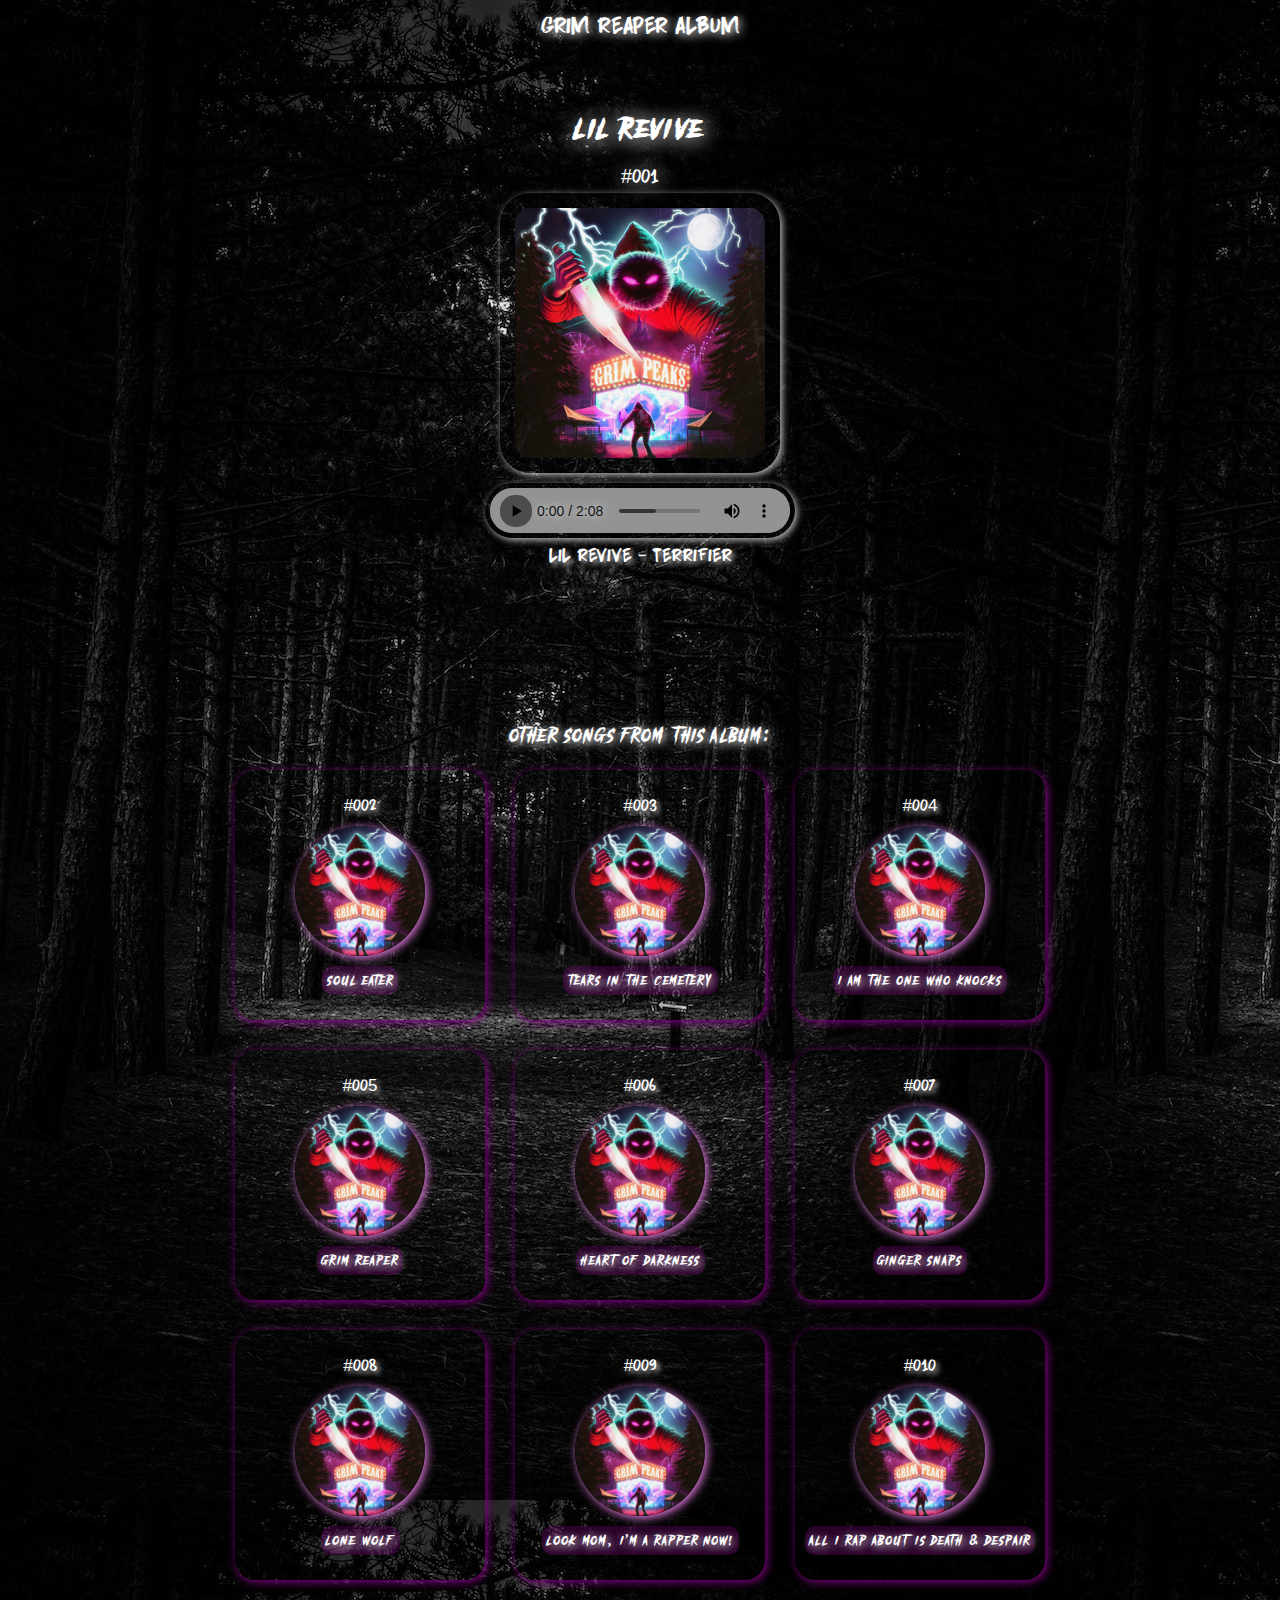
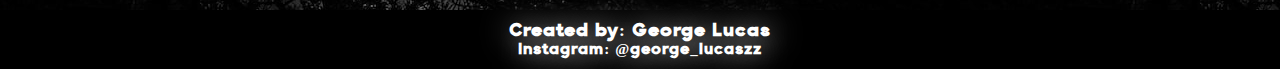
<file: index.html>
<!DOCTYPE html>
<html lang="en">

<head>
    <meta charset="UTF-8">
    <meta http-equiv="X-UA-Compatible" content="IE=edge">
    <meta name="viewport" content="width=device-width, initial-scale=1.0">
    <link rel="stylesheet" href="./src/css/estilos.css">
    <link rel="stylesheet" href="./src/css/reset.css">
    <link rel="stylesheet" href="./src/css/audio-box-style.css">
    <title>Lil Revive Album</title>
</head>

<header>
    <span class="Tema">Grim Reaper Album</span>
</header>

<body>

    <main>
        <ul class="play-music">

            <h1 class="titulo">LIL REVIVE</h1>

            <div class="song-number">
                <span>#001</span>
            </div>

            <li class="cartao-music">
                <img src="./src/imagens/aaaaaaaaaa.jpg" alt="revive" class="jpg">

                <div class="music">
                    <div class="box-music">
                        <audio controls>
                            <source src="./audios/sons/1.Terrifier.mp3" type="audio/mpeg">
                            Seu navegador não suporta audio
                        </audio>
                    </div>

                    <div class="informacoes-painel">
                        <span class="first-music">Lil Revive - Terrifier</span>

                    </div>
                </div>

            </li>
        </ul>

        <li>
            <div class="more-songs-here">
                <span>
                    Other songs from this album:
                </span>

            </div>

        </li>



        <ul class="painel-music">

            <li class="cartao-painel" id="soul-eater">


                <div class="informacoes-painel">
                    <span>#002</span>
                </div>
                <a href="aba2.html" target="_self">
                    <img src="./src/imagens/aaaaaaaaaa.jpg" alt="lil-revive-photo" class="imagem-painel">
                </a>
                <div class="name-music">
                    <span>Soul Eater</span>
                </div>


            </li>

            <li class="cartao-painel">
                <div class="informacoes-painel">
                    <span>#003</span>
                </div>
                <a href="./aba3.html" target="_self">
                    <img src="./src/imagens/aaaaaaaaaa.jpg" alt="lil-revive-photo" class="imagem-painel">
                </a>
                <div class="name-music">
                    <span>Tears in the Cemetery</span>
                </div>

            </li>

            <li class="cartao-painel">

                <div class="informacoes-painel">
                    <span>#004</span>
                </div>
                <a href="./aba4.html" target="_self">
                    <img src="./src/imagens/aaaaaaaaaa.jpg" alt="lil-revive-photo" class="imagem-painel">
                </a>
                <div class="name-music">
                    <span>I Am The One Who Knocks</span>
                </div>


            </li>

            <li class="cartao-painel">
                <div class="informacoes-painel">
                    <span>#005</span>
                </div>
                <a href="./aba5.html" target="_self">
                    <img src="./src/imagens/aaaaaaaaaa.jpg" alt="lil-revive-photo" class="imagem-painel">
                </a>
                <div class="name-music">
                    <span>Grim Reaper</span>
                </div>

            </li>

            <li class="cartao-painel">
                <div class="informacoes-painel">
                    <span>#006</span>
                </div>
                <a href="./aba6.html" target="_self">
                    <img src="./src/imagens/aaaaaaaaaa.jpg" alt="lil-revive-photo" class="imagem-painel">
                </a>
                <div class="name-music">
                    <span class="heart">Heart of Darkness</span>
                </div>

            </li>

            <li class="cartao-painel">
                <div class="informacoes-painel">
                    <span>#007</span>
                </div>
                <a href="./aba7.html" target="_self">
                    <img src="./src/imagens/aaaaaaaaaa.jpg" alt="lil-revive-photo" class="imagem-painel">
                </a>
                <div class="name-music">
                    <span>Ginger Snaps</span>
                </div>

            </li>

            <li class="cartao-painel">
                <div class="informacoes-painel">
                    <span>#008</span>
                </div>
                <a href="./aba8.html" target="_self">
                    <img src="./src/imagens/aaaaaaaaaa.jpg" alt="lil-revive-photo" class="imagem-painel">
                </a>
                <div class="name-music">
                    <span>Lone Wolf</span>
                </div>

            </li>

            <li class="cartao-painel">
                <div class="informacoes-painel">
                    <span>#009</span>
                </div>
                <a href="./aba9.html" target="_self">
                    <img src="./src/imagens/aaaaaaaaaa.jpg" alt="lil-revive-photo" class="imagem-painel">
                </a>
                <div class="name-music">
                    <span>Look Mom, I'm a Rapper Now!</span>
                </div>

            </li>

            <li class="cartao-painel">
                <div class="informacoes-painel">
                    <span>#010</span>
                </div>
                <a href="./aba10.html" target="_self">
                    <img src="./src/imagens/aaaaaaaaaa.jpg" alt="lil-revive-photo" class="imagem-painel">
                </a>
                <div class="name-music">
                    <span>All I Rap About is Death & Despair</span>
                </div>

            </li>


        </ul>

    </main>

    <footer>
        <h3 class="nome">
            Created by: George Lucas
        </h3>
        <h4 class="insta">
            <a href="https://www.instagram.com/george_lucaszz" target="_blank">
                Instagram: @george_lucaszz
            </a>
        </h4>
    </footer>

</body>



</html>
</file>
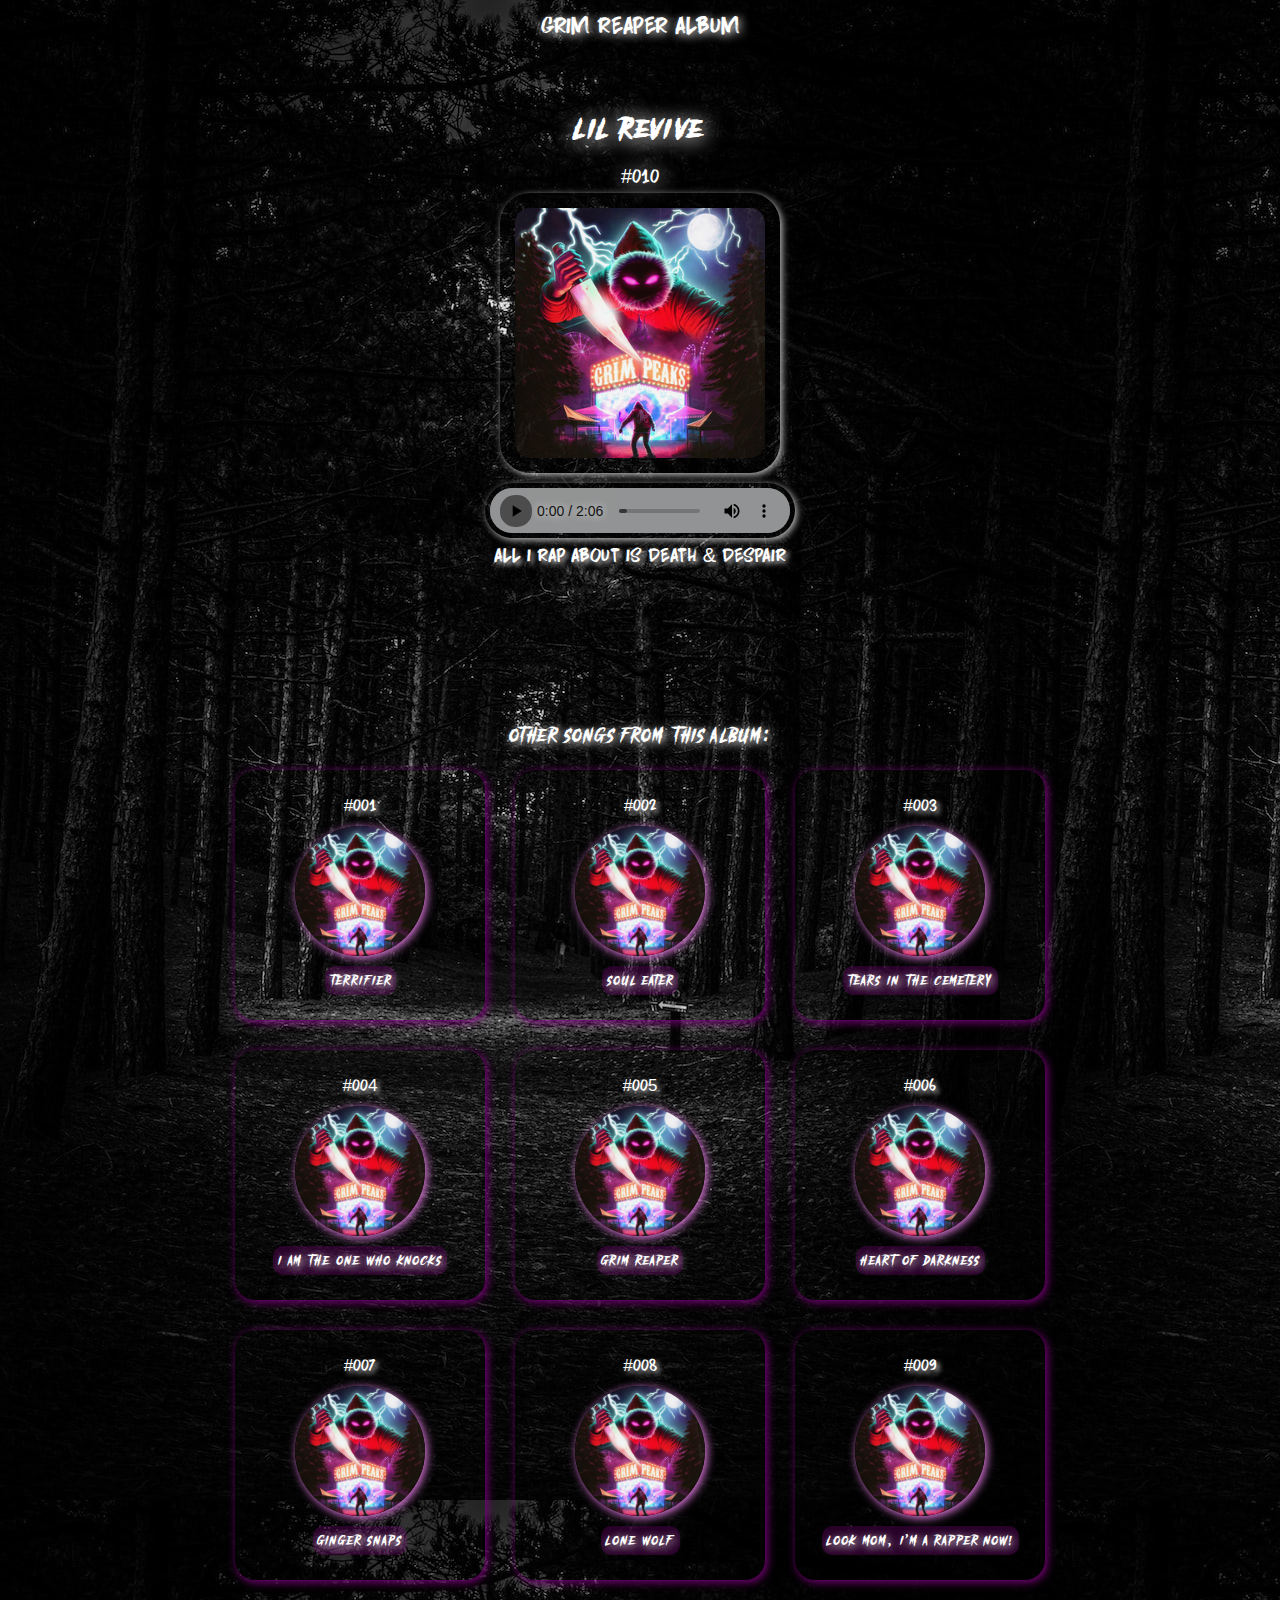
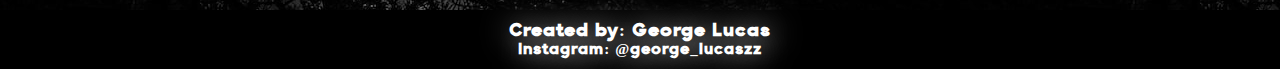
<file: aba10.html>
<!DOCTYPE html>
<html lang="en">

<head>
    <meta charset="UTF-8">
    <meta http-equiv="X-UA-Compatible" content="IE=edge">
    <meta name="viewport" content="width=device-width, initial-scale=1.0">
    <link rel="stylesheet" href="./src/css/estilos.css">
    <link rel="stylesheet" href="./src/css/reset.css">
    <link rel="stylesheet" href="./src/css/audio-box-style.css">
    <title>Lil Revive Album</title>
</head>

<header>
    <span class="Tema">Grim Reaper Album</span>
</header>

<body>

    <main>
        <ul class="play-music">

            <h1 class="titulo">LIL REVIVE</h1>

            <div class="song-number">
                <span>#010</span>
            </div>

            <li class="cartao-music">
                <img src="./src/imagens/aaaaaaaaaa.jpg" alt="revive" class="jpg">

                <div class="music">
                    <div class="box-music">
                        <audio controls>
                            <source src="./audios/sons/10.All I Rap About is Death  Despair.mp3" type="audio/mpeg">
                            Seu navegador não suporta audio
                        </audio>
                    </div>

                    <div class="informacoes-painel">
                        <span class="first-music">All I Rap About is Death & Despair</span>

                    </div>
                </div>

            </li>
        </ul>

        <li>
            <div class="more-songs-here">
                <span>
                    Other songs from this album:
                </span>

            </div>

        </li>



        <ul class="painel-music">

            <li class="cartao-painel" id="soul-eater">


                <div class="informacoes-painel">
                    <span>#001</span>
                </div>
                <a href="index.html" target="_self">
                    <img src="./src/imagens/aaaaaaaaaa.jpg" alt="lil-revive-photo" class="imagem-painel">
                </a>
                <div class="name-music">
                    <span>Terrifier</span>
                </div>


            </li>

            <li class="cartao-painel">
                <div class="informacoes-painel">
                    <span>#002</span>
                </div>
                <a href="./aba2.html" target="_self">
                    <img src="./src/imagens/aaaaaaaaaa.jpg" alt="lil-revive-photo" class="imagem-painel">
                </a>
                <div class="name-music">
                    <span>Soul Eater</span>
                </div>

            </li>

            <li class="cartao-painel">

                <div class="informacoes-painel">
                    <span>#003</span>
                </div>
                <a href="./aba3.html" target="_self">
                    <img src="./src/imagens/aaaaaaaaaa.jpg" alt="lil-revive-photo" class="imagem-painel">
                </a>
                <div class="name-music">
                    <span>Tears in the Cemetery</span>
                </div>


            </li>

            <li class="cartao-painel">
                <div class="informacoes-painel">
                    <span>#004</span>
                </div>
                <a href="./aba4.html" target="_self">
                    <img src="./src/imagens/aaaaaaaaaa.jpg" alt="lil-revive-photo" class="imagem-painel">
                </a>
                <div class="name-music">
                    <span>I Am The One Who Knocks</span>
                </div>

            </li>

            <li class="cartao-painel">
                <div class="informacoes-painel">
                    <span>#005</span>
                </div>
                <a href="./aba5.html" target="_self">
                    <img src="./src/imagens/aaaaaaaaaa.jpg" alt="lil-revive-photo" class="imagem-painel">
                </a>
                <div class="name-music">
                    <span>Grim Reaper</span>
                </div>

            </li>

            <li class="cartao-painel">
                <div class="informacoes-painel">
                    <span>#006</span>
                </div>
                <a href="./aba6.html" target="_self">
                    <img src="./src/imagens/aaaaaaaaaa.jpg" alt="lil-revive-photo" class="imagem-painel">
                </a>
                <div class="name-music">
                    <span class="heart">Heart of Darkness</span>
                </div>

            </li>

            <li class="cartao-painel">
                <div class="informacoes-painel">
                    <span>#007</span>
                </div>
                <a href="./aba7.html" target="_self">
                    <img src="./src/imagens/aaaaaaaaaa.jpg" alt="lil-revive-photo" class="imagem-painel">
                </a>
                <div class="name-music">
                    <span>Ginger Snaps</span>
                </div>

            </li>

            <li class="cartao-painel">
                <div class="informacoes-painel">
                    <span>#008</span>
                </div>
                <a href="./aba8.html" target="_self">
                    <img src="./src/imagens/aaaaaaaaaa.jpg" alt="lil-revive-photo" class="imagem-painel">
                </a>
                <div class="name-music">
                    <span class="mom">Lone Wolf</span>
                </div>

            </li>

            <li class="cartao-painel">
                <div class="informacoes-painel">
                    <span>#009</span>
                </div>
                <a href="./aba9.html" target="_self">
                    <img src="./src/imagens/aaaaaaaaaa.jpg" alt="lil-revive-photo" class="imagem-painel">
                </a>
                <div class="name-music">
                    <span>Look Mom, I'm a Rapper Now!</span>
                </div>

            </li>


        </ul>

    </main>

    <footer>
        <h3 class="nome">
            Created by: George Lucas
        </h3>
        <h4 class="insta">
            <a href="https://www.instagram.com/george_lucaszz" target="_blank">
                Instagram: @george_lucaszz
            </a>
        </h4>
    </footer>

</body>



</html>
</file>
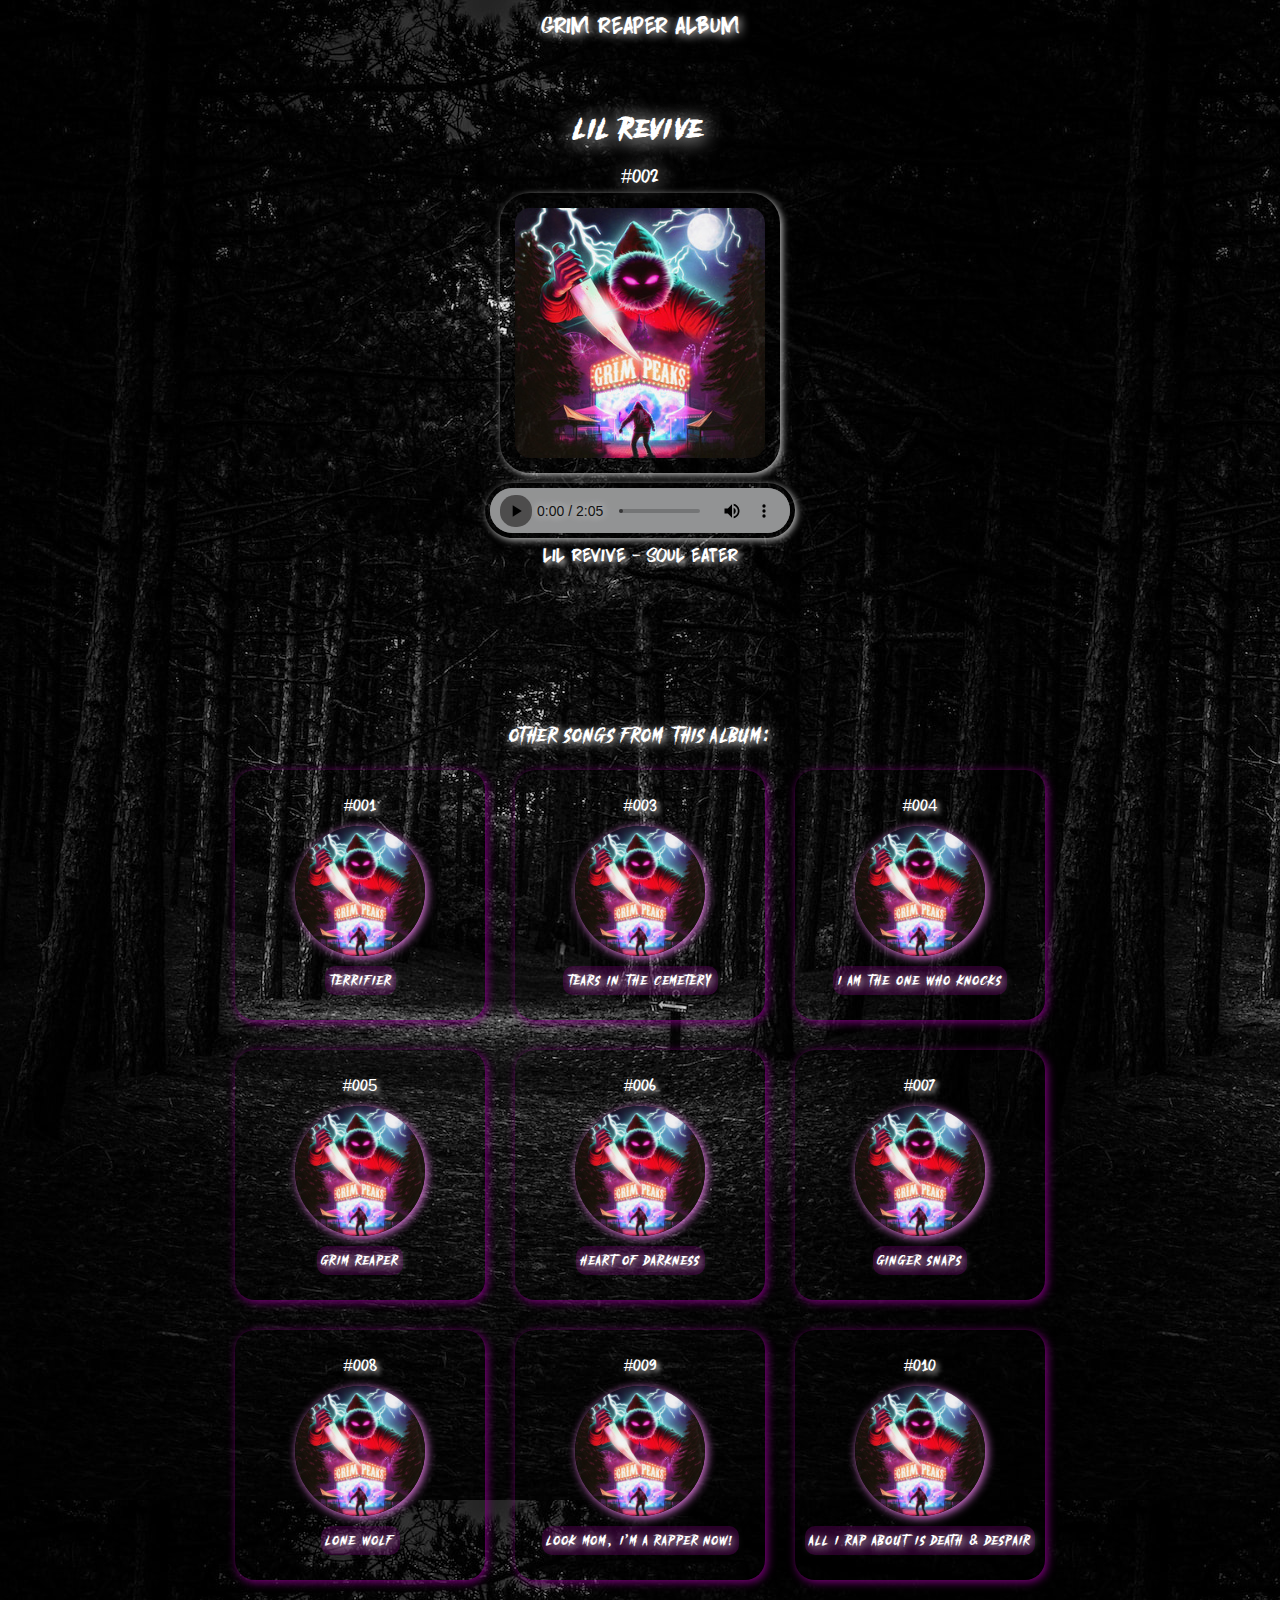
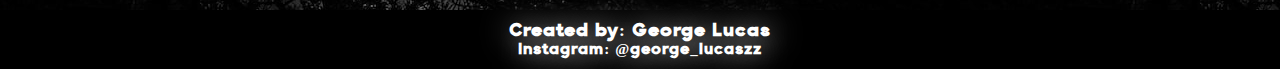
<file: aba2.html>
<!DOCTYPE html>
<html lang="en">

<head>
    <meta charset="UTF-8">
    <meta http-equiv="X-UA-Compatible" content="IE=edge">
    <meta name="viewport" content="width=device-width, initial-scale=1.0">
    <link rel="stylesheet" href="./src/css/estilos.css">
    <link rel="stylesheet" href="./src/css/reset.css">
    <link rel="stylesheet" href="./src/css/audio-box-style.css">
    <title>Lil Revive Album</title>
</head>

<header>
    <span>Grim Reaper Album</span>
</header>

<body>

    <main>
        <ul class="play-music">

            <h1 class="titulo">LIL REVIVE</h1>

            <div class="song-number">
                <span>#002</span>
            </div>


            <li class="cartao-music">
                <img src="./src/imagens/aaaaaaaaaa.jpg" alt="revive" class="jpg">

                <div class="music">
                    <div class="box-music">
                        <audio controls>
                            <source src="./audios/sons/2.Soul Eater.mp3" type="audio/mpeg">
                            Seu navegador não suporta audio
                        </audio>
                    </div>

                    <div class="informacoes-painel">
                        <span class="first-music">Lil Revive - Soul Eater</span>

                    </div>
                </div>

            </li>
        </ul>

        <li>
            <div class="more-songs-here">
                <span>
                    Other songs from this album:
                </span>

            </div>

        </li>



        <ul class="painel-music">

            <li class="cartao-painel">
                <div class="informacoes-painel">
                    <span>#001</span>
                </div>
                <a href="./index.html" target="_self">
                    <img src="./src/imagens/aaaaaaaaaa.jpg" alt="lil-revive-photo" class="imagem-painel">
                </a>

                <div class="name-music">
                    <span>Terrifier</span>
                </div>

            </li>

            <li class="cartao-painel">
                <div class="informacoes-painel">
                    <span>#003</span>
                </div>
                <a href="./aba3.html" target="_self">
                    <img src="./src/imagens/aaaaaaaaaa.jpg" alt="lil-revive-photo" class="imagem-painel">
                </a>

                <div class="name-music">
                    <span>Tears in the Cemetery</span>
                </div>

            </li>

            <li class="cartao-painel">

                <div class="informacoes-painel">
                    <span>#004</span>
                </div>
                <a href="./aba4.html" target="_self">
                    <img src="./src/imagens/aaaaaaaaaa.jpg" alt="lil-revive-photo" class="imagem-painel">
                </a>
                <div class="name-music">
                    <span>I Am The One Who Knocks</span>
                </div>


            </li>

            <li class="cartao-painel">
                <div class="informacoes-painel">
                    <span>#005</span>
                </div>
                <a href="./aba5.html" target="_self">
                    <img src="./src/imagens/aaaaaaaaaa.jpg" alt="lil-revive-photo" class="imagem-painel">
                </a>
                <div class="name-music">
                    <span>Grim Reaper</span>
                </div>

            </li>

            <li class="cartao-painel">
                <div class="informacoes-painel">
                    <span>#006</span>
                </div>
                <a href="./aba6.html" target="_self">
                    <img src="./src/imagens/aaaaaaaaaa.jpg" alt="lil-revive-photo" class="imagem-painel">
                </a>
                <div class="name-music">
                    <span class="heart">Heart of Darkness</span>
                </div>

            </li>

            <li class="cartao-painel">
                <div class="informacoes-painel">
                    <span>#007</span>
                </div>
                <a href="./aba7.html" target="_self">
                    <img src="./src/imagens/aaaaaaaaaa.jpg" alt="lil-revive-photo" class="imagem-painel">
                </a>
                <div class="name-music">
                    <span>Ginger Snaps</span>
                </div>

            </li>

            <li class="cartao-painel">
                <div class="informacoes-painel">
                    <span>#008</span>
                </div>
                <a href="./aba8.html" target="_self">
                    <img src="./src/imagens/aaaaaaaaaa.jpg" alt="lil-revive-photo" class="imagem-painel">
                </a>
                <div class="name-music">
                    <span>Lone Wolf</span>
                </div>

            </li>

            <li class="cartao-painel">
                <div class="informacoes-painel">
                    <span>#009</span>
                </div>
                <a href="./aba9.html" target="_self">
                    <img src="./src/imagens/aaaaaaaaaa.jpg" alt="lil-revive-photo" class="imagem-painel">
                </a>
                <div class="name-music">
                    <span>Look Mom, I'm a Rapper Now!</span>
                </div>

            </li>

            <li class="cartao-painel">
                <div class="informacoes-painel">
                    <span>#010</span>
                </div>
                <a href="./aba10.html" target="_self">
                    <img src="./src/imagens/aaaaaaaaaa.jpg" alt="lil-revive-photo" class="imagem-painel">
                </a>
                    <div class="name-music">
                        <span>All I Rap About is Death & Despair</span>
                    </div>

            </li>


        </ul>

    </main>

    <footer>
        <h3 class="nome">
            Created by: George Lucas
        </h3>
        <h4 class="insta">
            <a href="https://www.instagram.com/george_lucaszz" target="_blank">
                Instagram: @george_lucaszz
            </a>
        </h4>
    </footer>

</body>

</html>
</file>
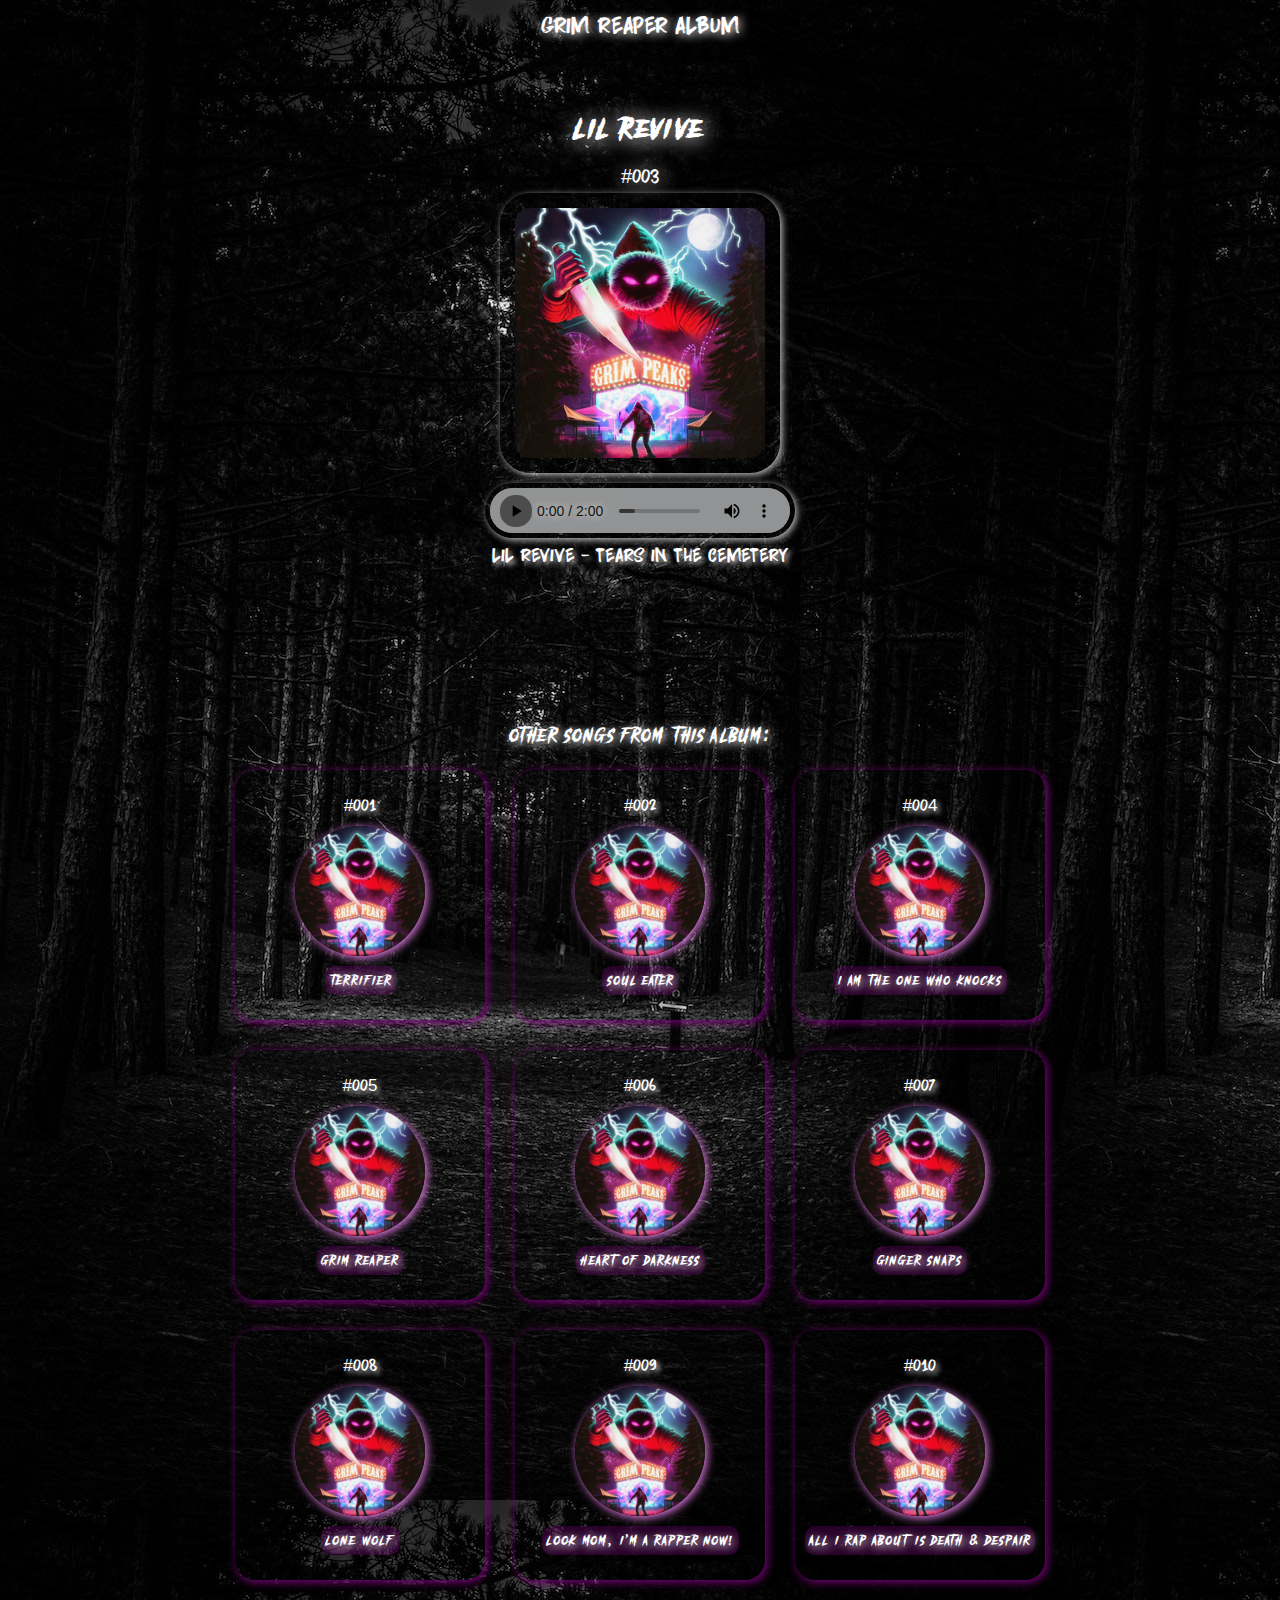
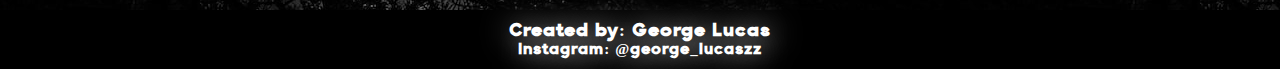
<file: aba3.html>
<!DOCTYPE html>
<html lang="en">

<head>
    <meta charset="UTF-8">
    <meta http-equiv="X-UA-Compatible" content="IE=edge">
    <meta name="viewport" content="width=device-width, initial-scale=1.0">
    <link rel="stylesheet" href="./src/css/estilos.css">
    <link rel="stylesheet" href="./src/css/reset.css">
    <link rel="stylesheet" href="./src/css/audio-box-style.css">
    <title>Lil Revive Album</title>
</head>

<header>
    <span class="Tema">Grim Reaper Album</span>
</header>

<body>

    <main>
        <ul class="play-music">

            <h1 class="titulo">LIL REVIVE</h1>

            <div class="song-number">
                <span>#003</span>
            </div>


            <li class="cartao-music">
                <img src="./src/imagens/aaaaaaaaaa.jpg" alt="revive" class="jpg">

                <div class="music">
                    <div class="box-music">
                        <audio controls>
                            <source src="./audios/sons/3.Tears in the Cemetery.mp3" type="audio/mpeg">
                            Seu navegador não suporta audio
                        </audio>
                    </div>

                    <div class="informacoes-painel">
                        <span class="first-music">Lil Revive - Tears in the Cemetery</span>

                    </div>
                </div>

            </li>
        </ul>

        <li>
            <div class="more-songs-here">
                <span>
                    Other songs from this album:
                </span>

            </div>

        </li>



        <ul class="painel-music">

            <li class="cartao-painel" id="soul-eater">


                <div class="informacoes-painel">
                    <span>#001</span>
                </div>
                <a href="index.html" target="_self">
                    <img src="./src/imagens/aaaaaaaaaa.jpg" alt="lil-revive-photo" class="imagem-painel">
                </a>
                <div class="name-music">
                    <span>Terrifier</span>
                </div>


            </li>

            <li class="cartao-painel">
                <div class="informacoes-painel">
                    <span>#002</span>
                </div>
                <a href="./aba2.html" target="_self">
                    <img src="./src/imagens/aaaaaaaaaa.jpg" alt="lil-revive-photo" class="imagem-painel">
                </a>
                <div class="name-music">
                    <span>Soul Eater</span>
                </div>

            </li>

            <li class="cartao-painel">

                <div class="informacoes-painel">
                    <span>#004</span>
                </div>
                <a href="./aba4.html" target="_self">
                    <img src="./src/imagens/aaaaaaaaaa.jpg" alt="lil-revive-photo" class="imagem-painel">
                </a>
                <div class="name-music">
                    <span>I Am The One Who Knocks</span>
                </div>


            </li>

            <li class="cartao-painel">
                <div class="informacoes-painel">
                    <span>#005</span>
                </div>
                <a href="./aba5.html" target="_self">
                    <img src="./src/imagens/aaaaaaaaaa.jpg" alt="lil-revive-photo" class="imagem-painel">
                </a>
                <div class="name-music">
                    <span>Grim Reaper</span>
                </div>

            </li>

            <li class="cartao-painel">
                <div class="informacoes-painel">
                    <span>#006</span>
                </div>
                <a href="./aba6.html" target="_self">
                    <img src="./src/imagens/aaaaaaaaaa.jpg" alt="lil-revive-photo" class="imagem-painel">
                </a>
                <div class="name-music">
                    <span class="heart">Heart of Darkness</span>
                </div>

            </li>

            <li class="cartao-painel">
                <div class="informacoes-painel">
                    <span>#007</span>
                </div>
                <a href="./aba7.html" target="_self">
                    <img src="./src/imagens/aaaaaaaaaa.jpg" alt="lil-revive-photo" class="imagem-painel">
                </a>
                <div class="name-music">
                    <span>Ginger Snaps</span>
                </div>

            </li>

            <li class="cartao-painel">
                <div class="informacoes-painel">
                    <span>#008</span>
                </div>
                <a href="./aba8.html" target="_self">
                    <img src="./src/imagens/aaaaaaaaaa.jpg" alt="lil-revive-photo" class="imagem-painel">
                </a>
                <div class="name-music">
                    <span>Lone Wolf</span>
                </div>

            </li>

            <li class="cartao-painel">
                <div class="informacoes-painel">
                    <span>#009</span>
                </div>
                <a href="./aba9.html" target="_self">
                    <img src="./src/imagens/aaaaaaaaaa.jpg" alt="lil-revive-photo" class="imagem-painel">
                </a>
                <div class="name-music">
                    <span>Look Mom, I'm a Rapper Now!</span>
                </div>

            </li>

            <li class="cartao-painel">
                <div class="informacoes-painel">
                    <span>#010</span>
                </div>
                <a href="./aba10.html" target="_self">
                    <img src="./src/imagens/aaaaaaaaaa.jpg" alt="lil-revive-photo" class="imagem-painel">
                </a>
                <div class="name-music">
                    <span>All I Rap About is Death & Despair</span>
                </div>

            </li>


        </ul>

    </main>

    <footer>
        <h3 class="nome">
            Created by: George Lucas
        </h3>
        <h4 class="insta">
            <a href="https://www.instagram.com/george_lucaszz" target="_blank">
                Instagram: @george_lucaszz
            </a>
        </h4>
    </footer>

</body>



</html>
</file>
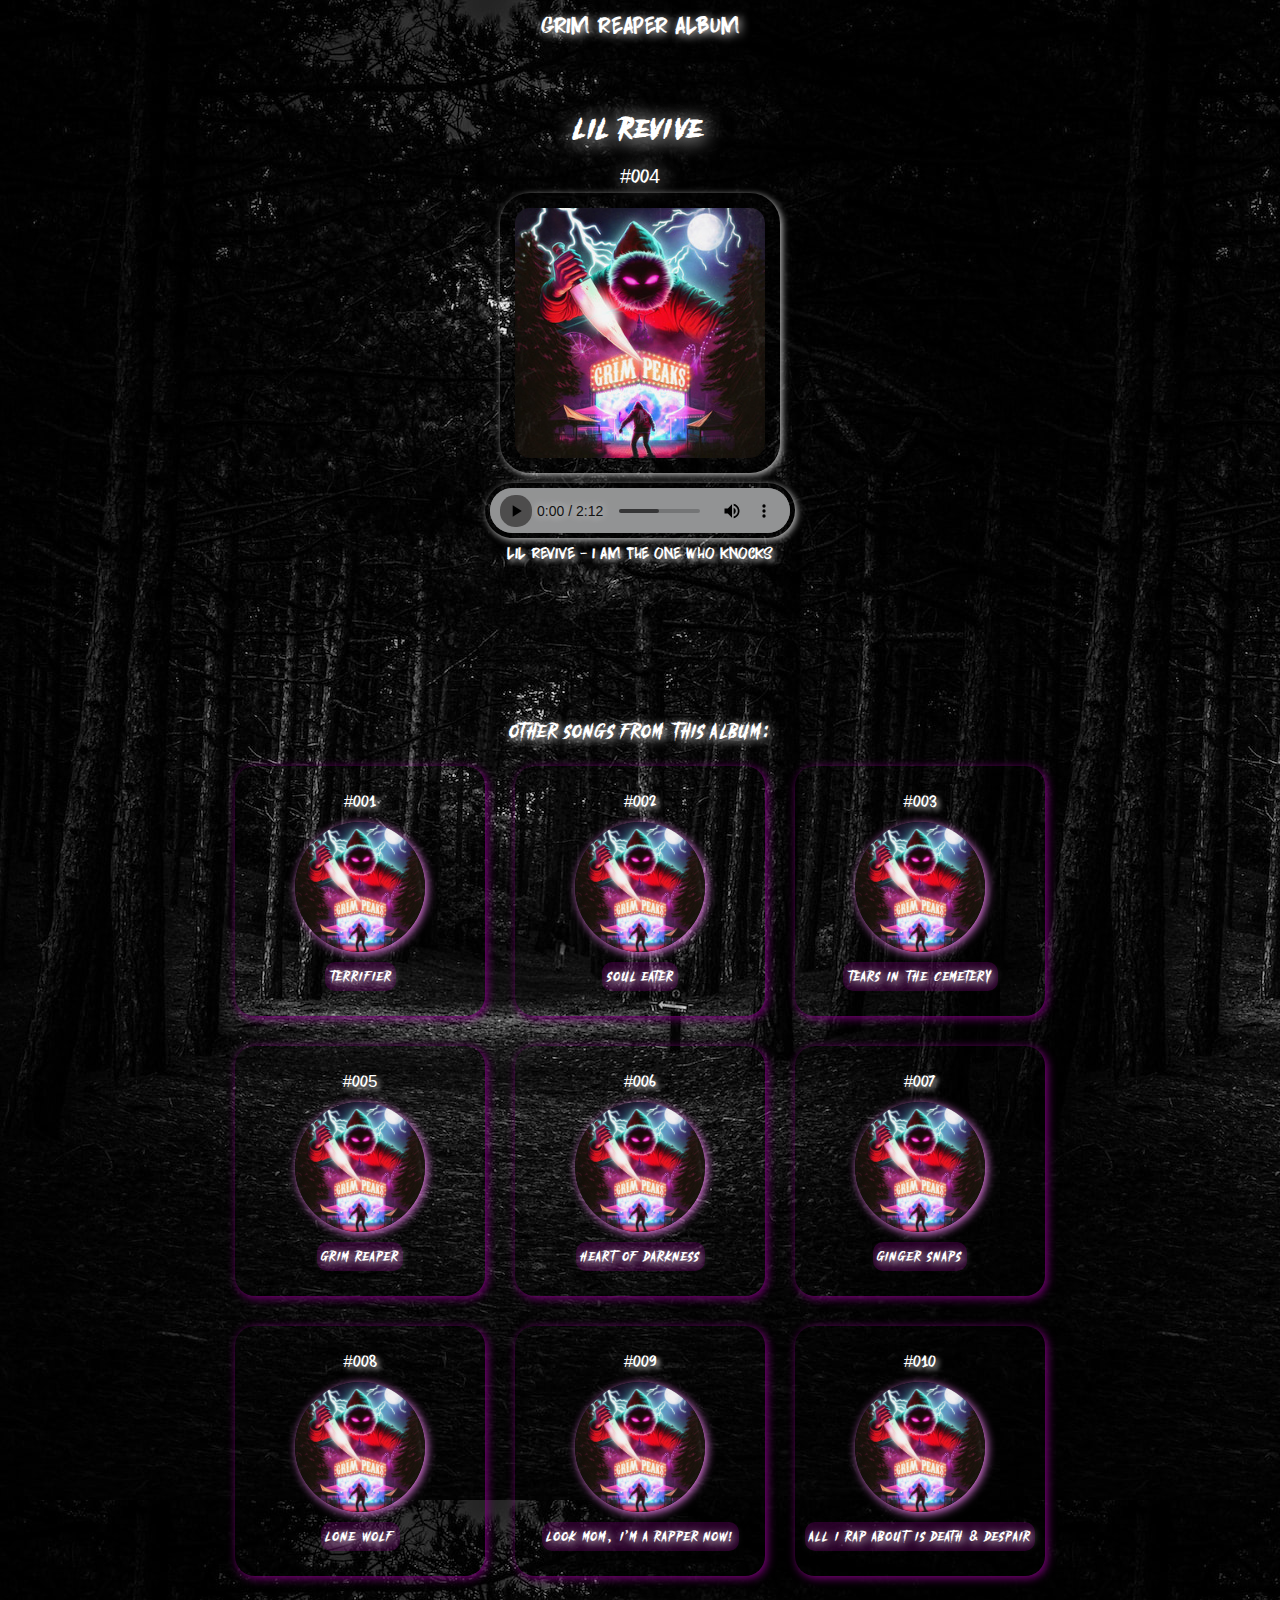
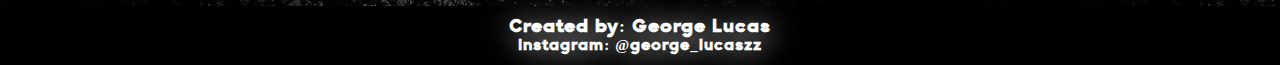
<file: aba4.html>
<!DOCTYPE html>
<html lang="en">

<head>
    <meta charset="UTF-8">
    <meta http-equiv="X-UA-Compatible" content="IE=edge">
    <meta name="viewport" content="width=device-width, initial-scale=1.0">
    <link rel="stylesheet" href="./src/css/estilos.css">
    <link rel="stylesheet" href="./src/css/reset.css">
    <link rel="stylesheet" href="./src/css/audio-box-style.css">
    <title>Lil Revive Album</title>
</head>

<header>
    <span class="Tema">Grim Reaper Album</span>
</header>

<body>

    <main>
        <ul class="play-music">

            <h1 class="titulo">LIL REVIVE</h1>

            <div class="song-number">
                <span>#004</span>
            </div>


            <li class="cartao-music">
                <img src="./src/imagens/aaaaaaaaaa.jpg" alt="revive" class="jpg">

                <div class="music">
                    <div class="box-music">
                        <audio controls>
                            <source src="./audios/sons/4.I Am The One Who Knocks.mp3" type="audio/mpeg">
                            Seu navegador não suporta audio
                        </audio>
                    </div>

                    <div class="informacoes-painel">
                        <span class="first-music" id="text-long">Lil Revive - I am the one who knocks</span>

                    </div>
                </div>

            </li>
        </ul>

        <li>
            <div class="more-songs-here">
                <span>
                    Other songs from this album:
                </span>

            </div>

        </li>



        <ul class="painel-music">

            <li class="cartao-painel" id="soul-eater">


                <div class="informacoes-painel">
                    <span>#001</span>
                </div>
                <a href="index.html" target="_self">
                    <img src="./src/imagens/aaaaaaaaaa.jpg" alt="lil-revive-photo" class="imagem-painel">
                </a>
                <div class="name-music">
                    <span>Terrifier</span>
                </div>


            </li>

            <li class="cartao-painel">
                <div class="informacoes-painel">
                    <span>#002</span>
                </div>
                <a href="./aba2.html" target="_self">
                    <img src="./src/imagens/aaaaaaaaaa.jpg" alt="lil-revive-photo" class="imagem-painel">
                </a>
                <div class="name-music">
                    <span>Soul Eater</span>
                </div>

            </li>

            <li class="cartao-painel">

                <div class="informacoes-painel">
                    <span>#003</span>
                </div>
                <a href="./aba3.html" target="_self">
                    <img src="./src/imagens/aaaaaaaaaa.jpg" alt="lil-revive-photo" class="imagem-painel">
                </a>
                <div class="name-music">
                    <span>Tears in the Cemetery</span>
                </div>


            </li>

            <li class="cartao-painel">
                <div class="informacoes-painel">
                    <span>#005</span>
                </div>
                <a href="./aba5.html" target="_self">
                    <img src="./src/imagens/aaaaaaaaaa.jpg" alt="lil-revive-photo" class="imagem-painel">
                </a>
                <div class="name-music">
                    <span>Grim Reaper</span>
                </div>

            </li>

            <li class="cartao-painel">
                <div class="informacoes-painel">
                    <span>#006</span>
                </div>
                <a href="./aba6.html" target="_self">
                    <img src="./src/imagens/aaaaaaaaaa.jpg" alt="lil-revive-photo" class="imagem-painel">
                </a>
                <div class="name-music">
                    <span class="heart">Heart of Darkness</span>
                </div>

            </li>

            <li class="cartao-painel">
                <div class="informacoes-painel">
                    <span>#007</span>
                </div>
                <a href="./aba7.html" target="_self">
                    <img src="./src/imagens/aaaaaaaaaa.jpg" alt="lil-revive-photo" class="imagem-painel">
                </a>
                <div class="name-music">
                    <span>Ginger Snaps</span>
                </div>

            </li>

            <li class="cartao-painel">
                <div class="informacoes-painel">
                    <span>#008</span>
                </div>
                <a href="./aba8.html" target="_self">
                    <img src="./src/imagens/aaaaaaaaaa.jpg" alt="lil-revive-photo" class="imagem-painel">
                </a>
                <div class="name-music">
                    <span>Lone Wolf</span>
                </div>

            </li>

            <li class="cartao-painel">
                <div class="informacoes-painel">
                    <span>#009</span>
                </div>
                <a href="./aba9.html" target="_self">
                    <img src="./src/imagens/aaaaaaaaaa.jpg" alt="lil-revive-photo" class="imagem-painel">
                </a>
                <div class="name-music">
                    <span>Look Mom, I'm a Rapper Now!</span>
                </div>

            </li>

            <li class="cartao-painel">
                <div class="informacoes-painel">
                    <span>#010</span>
                </div>
                <a href="./aba10.html" target="_self">
                    <img src="./src/imagens/aaaaaaaaaa.jpg" alt="lil-revive-photo" class="imagem-painel">
                </a>
                <div class="name-music">
                    <span>All I Rap About is Death & Despair</span>
                </div>

            </li>


        </ul>

    </main>

    <footer>
        <h3 class="nome">
            Created by: George Lucas
        </h3>
        <h4 class="insta">
            <a href="https://www.instagram.com/george_lucaszz" target="_blank">
                Instagram: @george_lucaszz
            </a>
        </h4>
    </footer>

</body>



</html>
</file>
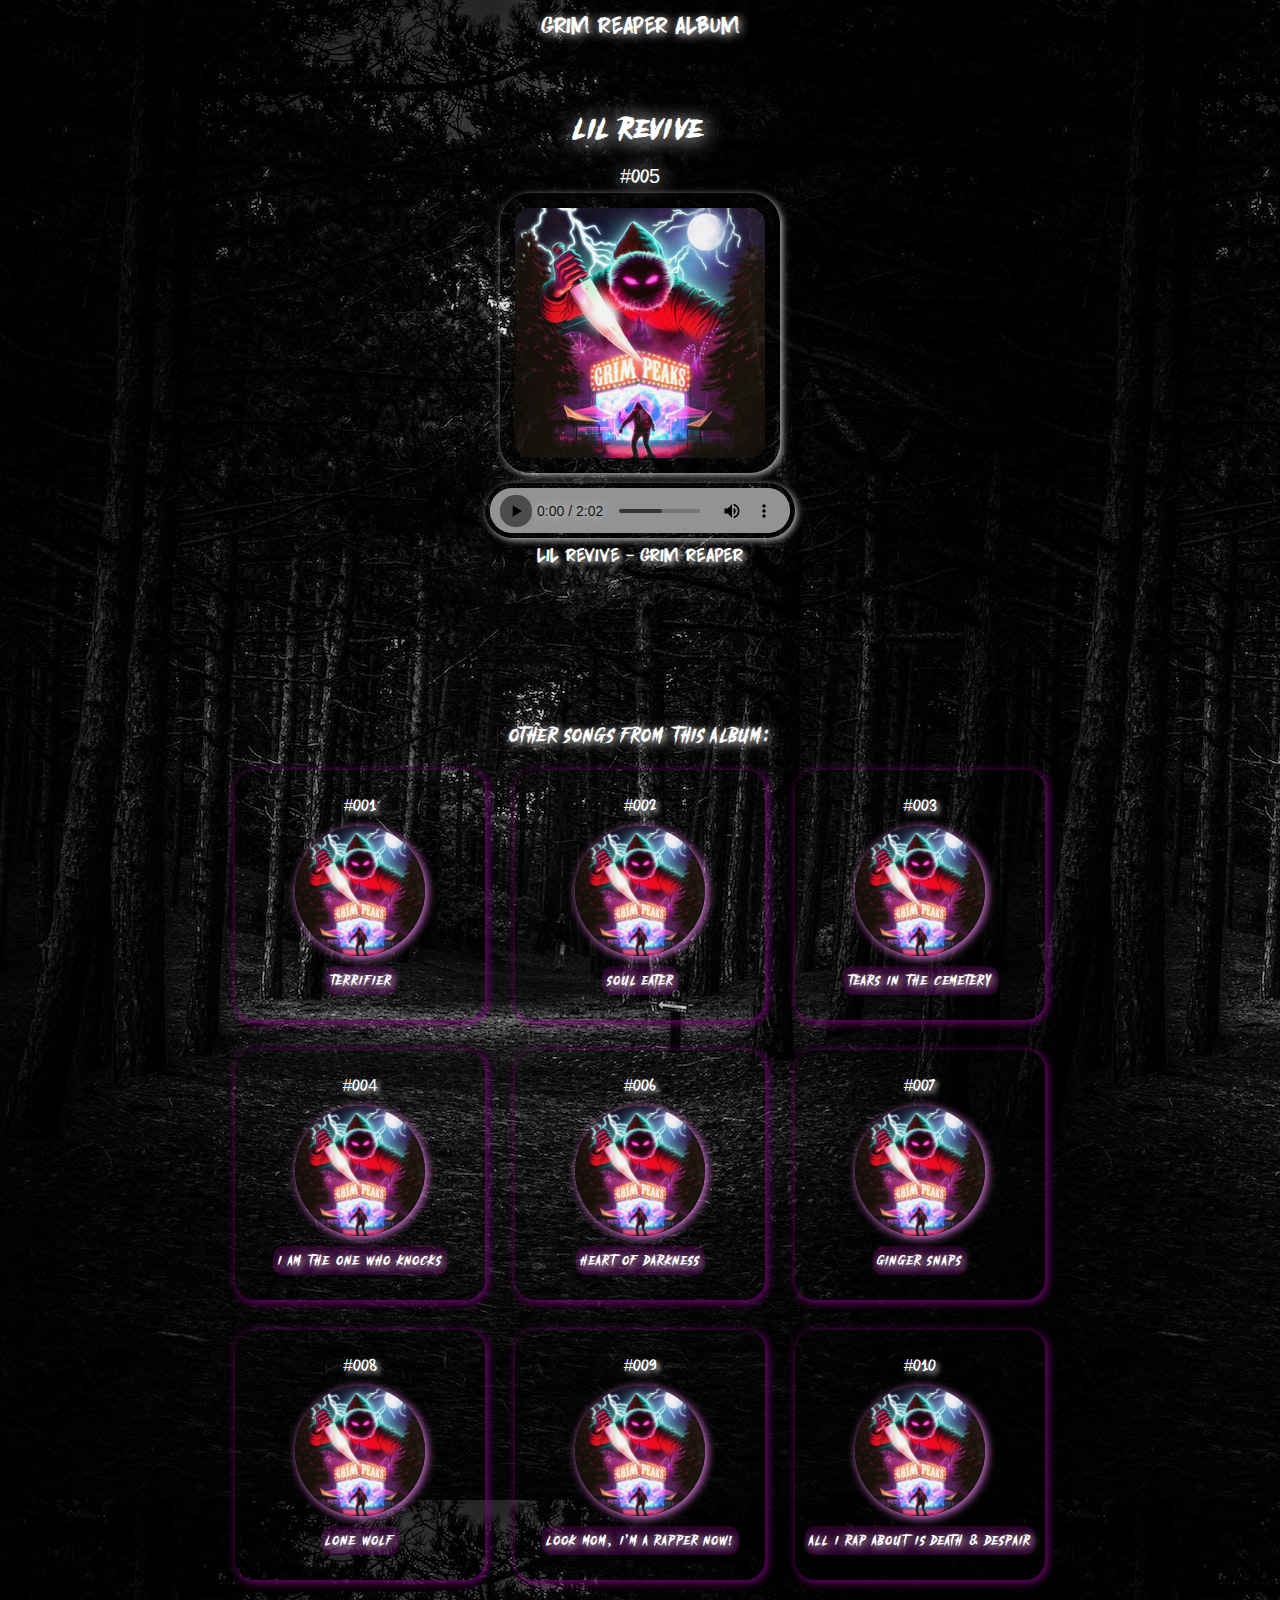
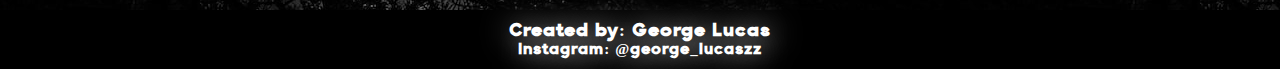
<file: aba5.html>
<!DOCTYPE html>
<html lang="en">

<head>
    <meta charset="UTF-8">
    <meta http-equiv="X-UA-Compatible" content="IE=edge">
    <meta name="viewport" content="width=device-width, initial-scale=1.0">
    <link rel="stylesheet" href="./src/css/estilos.css">
    <link rel="stylesheet" href="./src/css/reset.css">
    <link rel="stylesheet" href="./src/css/audio-box-style.css">
    <title>Lil Revive Album</title>
</head>

<header>
    <span class="Tema">Grim Reaper Album</span>
</header>

<body>

    <main>
        <ul class="play-music">

            <h1 class="titulo">LIL REVIVE</h1>

            <div class="song-number">
                <span>#005</span>
            </div>

            <li class="cartao-music">
                <img src="./src/imagens/aaaaaaaaaa.jpg" alt="revive" class="jpg">

                <div class="music">
                    <div class="box-music">
                        <audio controls>
                            <source src="./audios/sons/5.Grim Reaper.mp3" type="audio/mpeg">
                            Seu navegador não suporta audio
                        </audio>
                    </div>

                    <div class="informacoes-painel">
                        <span class="first-music">Lil Revive - Grim Reaper</span>

                    </div>
                </div>

            </li>
        </ul>

        <li>
            <div class="more-songs-here">
                <span>
                    Other songs from this album:
                </span>

            </div>

        </li>



        <ul class="painel-music">

            <li class="cartao-painel" id="soul-eater">


                <div class="informacoes-painel">
                    <span>#001</span>
                </div>
                <a href="index.html" target="_self">
                    <img src="./src/imagens/aaaaaaaaaa.jpg" alt="lil-revive-photo" class="imagem-painel">
                </a>
                <div class="name-music">
                    <span>Terrifier</span>
                </div>


            </li>

            <li class="cartao-painel">
                <div class="informacoes-painel">
                    <span>#002</span>
                </div>
                <a href="./aba2.html" target="_self">
                    <img src="./src/imagens/aaaaaaaaaa.jpg" alt="lil-revive-photo" class="imagem-painel">
                </a>
                <div class="name-music">
                    <span>Soul Eater</span>
                </div>

            </li>

            <li class="cartao-painel">

                <div class="informacoes-painel">
                    <span>#003</span>
                </div>
                <a href="./aba3.html" target="_self">
                    <img src="./src/imagens/aaaaaaaaaa.jpg" alt="lil-revive-photo" class="imagem-painel">
                </a>
                <div class="name-music">
                    <span>Tears in the Cemetery</span>
                </div>


            </li>

            <li class="cartao-painel">
                <div class="informacoes-painel">
                    <span>#004</span>
                </div>
                <a href="./aba4.html" target="_self">
                    <img src="./src/imagens/aaaaaaaaaa.jpg" alt="lil-revive-photo" class="imagem-painel">
                </a>
                <div class="name-music">
                    <span>I Am The One Who Knocks</span>
                </div>

            </li>

            <li class="cartao-painel">
                <div class="informacoes-painel">
                    <span>#006</span>
                </div>
                <a href="./aba6.html" target="_self">
                    <img src="./src/imagens/aaaaaaaaaa.jpg" alt="lil-revive-photo" class="imagem-painel">
                </a>
                <div class="name-music">
                    <span class="heart">Heart of Darkness</span>
                </div>

            </li>

            <li class="cartao-painel">
                <div class="informacoes-painel">
                    <span>#007</span>
                </div>
                <a href="./aba7.html" target="_self">
                    <img src="./src/imagens/aaaaaaaaaa.jpg" alt="lil-revive-photo" class="imagem-painel">
                </a>
                <div class="name-music">
                    <span>Ginger Snaps</span>
                </div>

            </li>

            <li class="cartao-painel">
                <div class="informacoes-painel">
                    <span>#008</span>
                </div>
                <a href="./aba8.html" target="_self">
                    <img src="./src/imagens/aaaaaaaaaa.jpg" alt="lil-revive-photo" class="imagem-painel">
                </a>
                <div class="name-music">
                    <span>Lone Wolf</span>
                </div>

            </li>

            <li class="cartao-painel">
                <div class="informacoes-painel">
                    <span>#009</span>
                </div>
                <a href="./aba9.html" target="_self">
                    <img src="./src/imagens/aaaaaaaaaa.jpg" alt="lil-revive-photo" class="imagem-painel">
                </a>
                <div class="name-music">
                    <span>Look Mom, I'm a Rapper Now!</span>
                </div>

            </li>

            <li class="cartao-painel">
                <div class="informacoes-painel">
                    <span>#010</span>
                </div>
                <a href="./aba10.html" target="_self">
                    <img src="./src/imagens/aaaaaaaaaa.jpg" alt="lil-revive-photo" class="imagem-painel">
                </a>
                <div class="name-music">
                    <span>All I Rap About is Death & Despair</span>
                </div>

            </li>


        </ul>

    </main>

    <footer>
        <h3 class="nome">
            Created by: George Lucas
        </h3>
        <h4 class="insta">
            <a href="https://www.instagram.com/george_lucaszz" target="_blank">
                Instagram: @george_lucaszz
            </a>
        </h4>
    </footer>

</body>



</html>
</file>
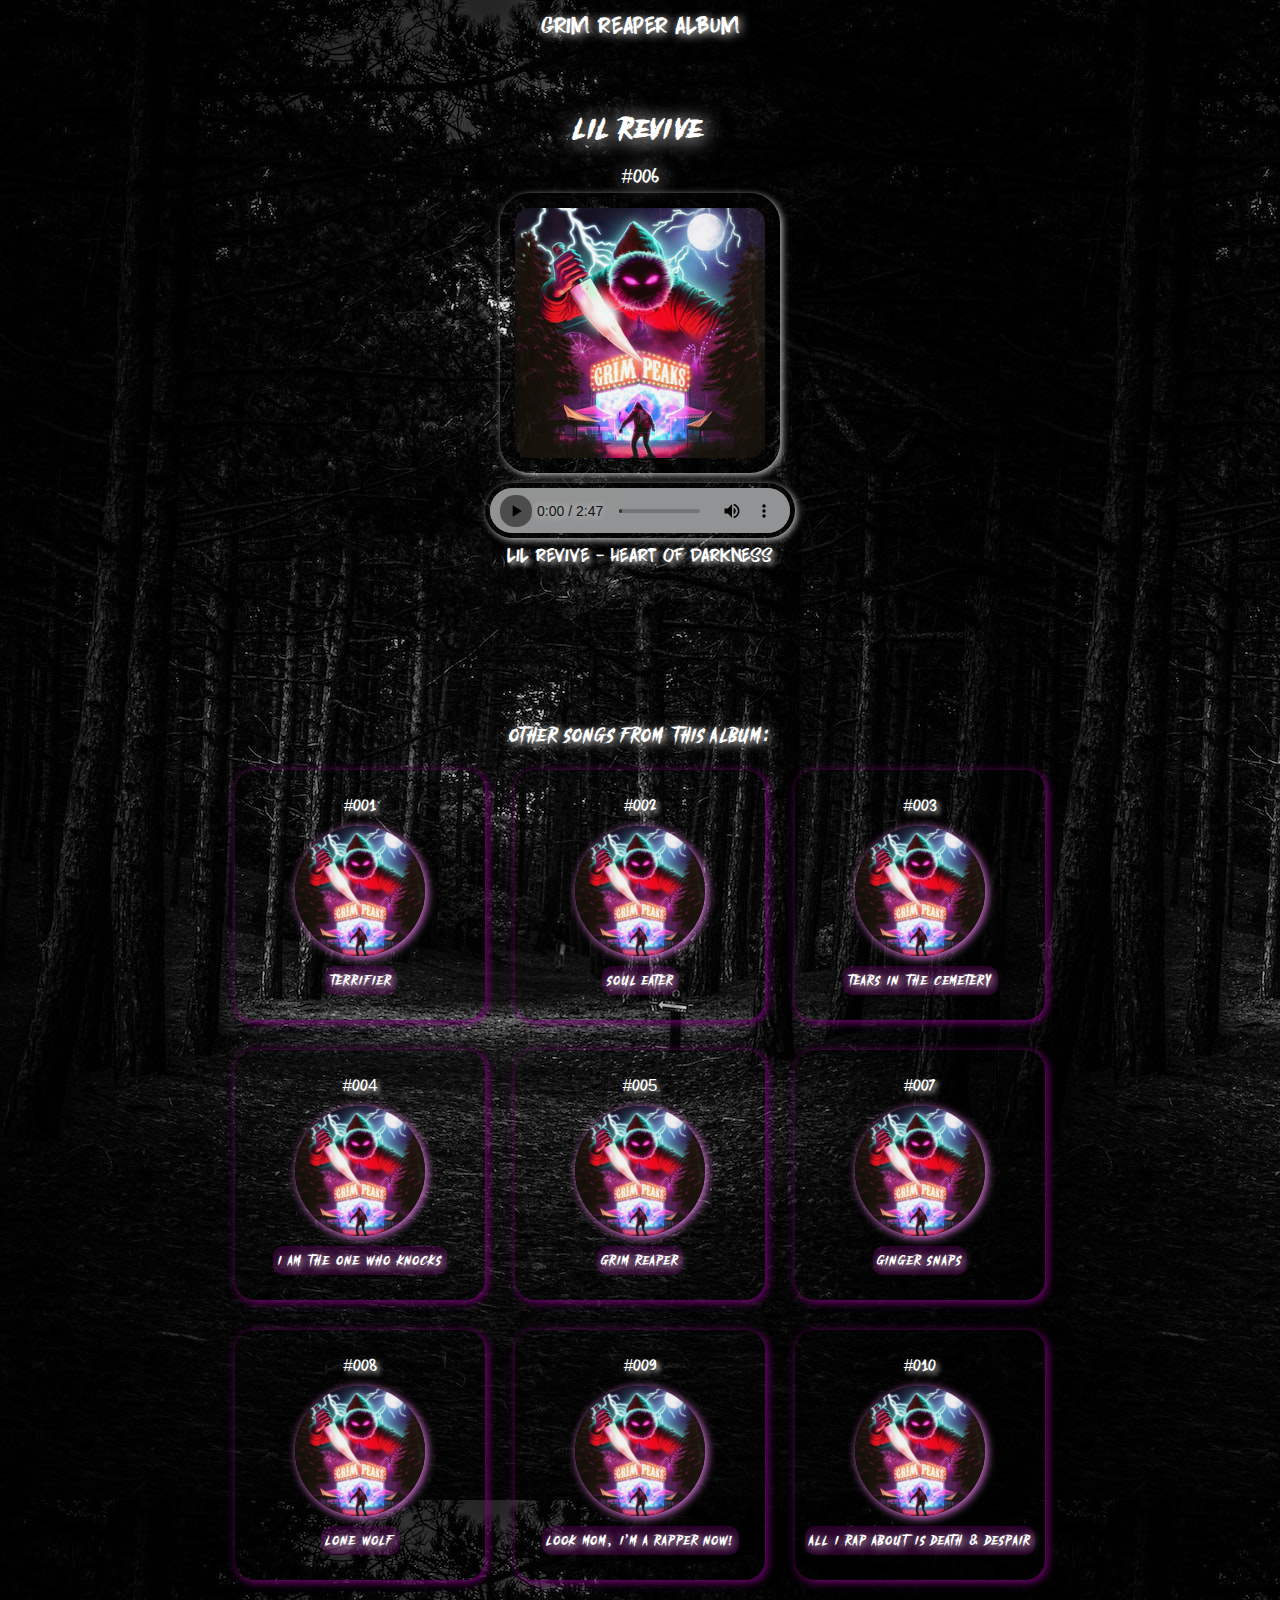
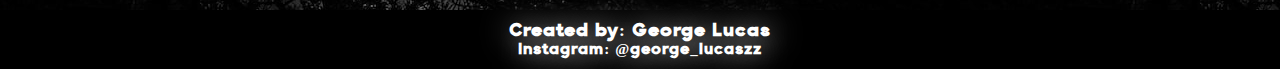
<file: aba6.html>
<!DOCTYPE html>
<html lang="en">

<head>
    <meta charset="UTF-8">
    <meta http-equiv="X-UA-Compatible" content="IE=edge">
    <meta name="viewport" content="width=device-width, initial-scale=1.0">
    <link rel="stylesheet" href="./src/css/estilos.css">
    <link rel="stylesheet" href="./src/css/reset.css">
    <link rel="stylesheet" href="./src/css/audio-box-style.css">
    <title>Lil Revive Album</title>
</head>

<header>
    <span class="Tema">Grim Reaper Album</span>
</header>

<body>

    <main>
        <ul class="play-music">

            <h1 class="titulo">LIL REVIVE</h1>

            <div class="song-number">
                <span>#006</span>
            </div>

            <li class="cartao-music">
                <img src="./src/imagens/aaaaaaaaaa.jpg" alt="revive" class="jpg">

                <div class="music">
                    <div class="box-music">
                        <audio controls>
                            <source src="./audios/sons/6.Heart of Darkness.mp3" type="audio/mpeg">
                            Seu navegador não suporta audio
                        </audio>
                    </div>

                    <div class="informacoes-painel">
                        <span class="first-music">Lil Revive - Heart of Darkness</span>

                    </div>
                </div>

            </li>
        </ul>

        <li>
            <div class="more-songs-here">
                <span>
                    Other songs from this album:
                </span>

            </div>

        </li>



        <ul class="painel-music">

            <li class="cartao-painel" id="soul-eater">


                <div class="informacoes-painel">
                    <span>#001</span>
                </div>
                <a href="index.html" target="_self">
                    <img src="./src/imagens/aaaaaaaaaa.jpg" alt="lil-revive-photo" class="imagem-painel">
                </a>
                <div class="name-music">
                    <span>Terrifier</span>
                </div>


            </li>

            <li class="cartao-painel">
                <div class="informacoes-painel">
                    <span>#002</span>
                </div>
                <a href="./aba2.html" target="_self">
                    <img src="./src/imagens/aaaaaaaaaa.jpg" alt="lil-revive-photo" class="imagem-painel">
                </a>
                <div class="name-music">
                    <span>Soul Eater</span>
                </div>

            </li>

            <li class="cartao-painel">

                <div class="informacoes-painel">
                    <span>#003</span>
                </div>
                <a href="./aba3.html" target="_self">
                    <img src="./src/imagens/aaaaaaaaaa.jpg" alt="lil-revive-photo" class="imagem-painel">
                </a>
                <div class="name-music">
                    <span>Tears in the Cemetery</span>
                </div>


            </li>

            <li class="cartao-painel">
                <div class="informacoes-painel">
                    <span>#004</span>
                </div>
                <a href="./aba4.html" target="_self">
                    <img src="./src/imagens/aaaaaaaaaa.jpg" alt="lil-revive-photo" class="imagem-painel">
                </a>
                <div class="name-music">
                    <span>I Am The One Who Knocks</span>
                </div>

            </li>

            <li class="cartao-painel">
                <div class="informacoes-painel">
                    <span>#005</span>
                </div>
                <a href="./aba5.html" target="_self">
                    <img src="./src/imagens/aaaaaaaaaa.jpg" alt="lil-revive-photo" class="imagem-painel">
                </a>
                <div class="name-music">
                    <span>Grim Reaper</span>
                </div>

            </li>

            <li class="cartao-painel">
                <div class="informacoes-painel">
                    <span>#007</span>
                </div>
                <a href="./aba7.html" target="_self">
                    <img src="./src/imagens/aaaaaaaaaa.jpg" alt="lil-revive-photo" class="imagem-painel">
                </a>
                <div class="name-music">
                    <span>Ginger Snaps</span>
                </div>

            </li>

            <li class="cartao-painel">
                <div class="informacoes-painel">
                    <span>#008</span>
                </div>
                <a href="./aba8.html" target="_self">
                    <img src="./src/imagens/aaaaaaaaaa.jpg" alt="lil-revive-photo" class="imagem-painel">
                </a>
                <div class="name-music">
                    <span>Lone Wolf</span>
                </div>

            </li>

            <li class="cartao-painel">
                <div class="informacoes-painel">
                    <span>#009</span>
                </div>
                <a href="./aba9.html" target="_self">
                    <img src="./src/imagens/aaaaaaaaaa.jpg" alt="lil-revive-photo" class="imagem-painel">
                </a>
                <div class="name-music">
                    <span>Look Mom, I'm a Rapper Now!</span>
                </div>

            </li>

            <li class="cartao-painel">
                <div class="informacoes-painel">
                    <span>#010</span>
                </div>
                <a href="./aba10.html" target="_self">
                    <img src="./src/imagens/aaaaaaaaaa.jpg" alt="lil-revive-photo" class="imagem-painel">
                </a>
                <div class="name-music">
                    <span>All I Rap About is Death & Despair</span>
                </div>

            </li>


        </ul>

    </main>

    <footer>
        <h3 class="nome">
            Created by: George Lucas
        </h3>
        <h4 class="insta">
            <a href="https://www.instagram.com/george_lucaszz" target="_blank">
                Instagram: @george_lucaszz
            </a>
        </h4>
    </footer>

</body>



</html>
</file>
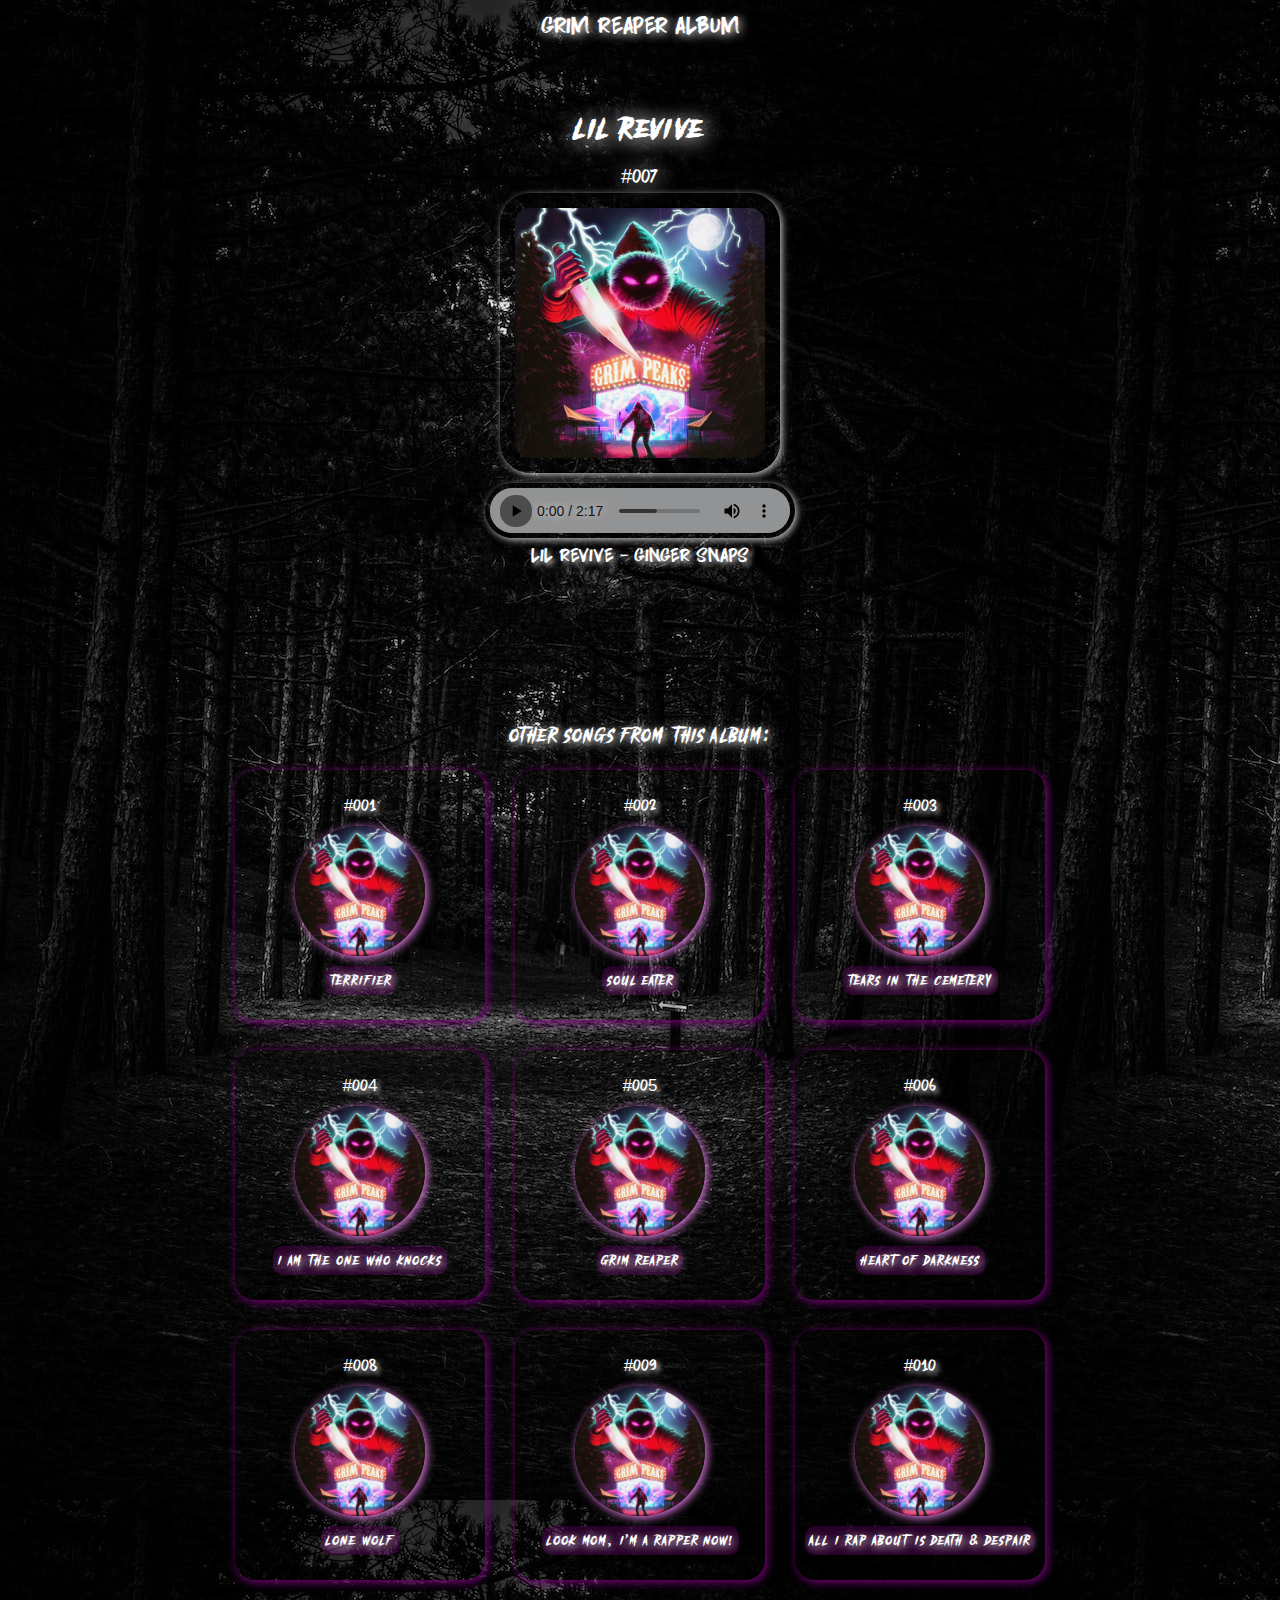
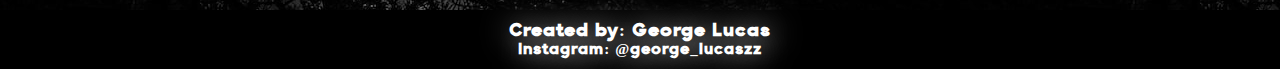
<file: aba7.html>
<!DOCTYPE html>
<html lang="en">

<head>
    <meta charset="UTF-8">
    <meta http-equiv="X-UA-Compatible" content="IE=edge">
    <meta name="viewport" content="width=device-width, initial-scale=1.0">
    <link rel="stylesheet" href="./src/css/estilos.css">
    <link rel="stylesheet" href="./src/css/reset.css">
    <link rel="stylesheet" href="./src/css/audio-box-style.css">
    <title>Lil Revive Album</title>
</head>

<header>
    <span class="Tema">Grim Reaper Album</span>
</header>

<body>

    <main>
        <ul class="play-music">

            <h1 class="titulo">LIL REVIVE</h1>

            <div class="song-number">
                <span>#007</span>
            </div>

            <li class="cartao-music">
                <img src="./src/imagens/aaaaaaaaaa.jpg" alt="revive" class="jpg">

                <div class="music">
                    <div class="box-music">
                        <audio controls>
                            <source src="./audios/sons/7.Ginger Snaps.mp3" type="audio/mpeg">
                            Seu navegador não suporta audio
                        </audio>
                    </div>

                    <div class="informacoes-painel">
                        <span class="first-music">Lil Revive - Ginger Snaps</span>

                    </div>
                </div>

            </li>
        </ul>

        <li>
            <div class="more-songs-here">
                <span>
                    Other songs from this album:
                </span>

            </div>

        </li>



        <ul class="painel-music">

            <li class="cartao-painel" id="soul-eater">


                <div class="informacoes-painel">
                    <span>#001</span>
                </div>
                <a href="index.html" target="_self">
                    <img src="./src/imagens/aaaaaaaaaa.jpg" alt="lil-revive-photo" class="imagem-painel">
                </a>
                <div class="name-music">
                    <span>Terrifier</span>
                </div>


            </li>

            <li class="cartao-painel">
                <div class="informacoes-painel">
                    <span>#002</span>
                </div>
                <a href="./aba2.html" target="_self">
                    <img src="./src/imagens/aaaaaaaaaa.jpg" alt="lil-revive-photo" class="imagem-painel">
                </a>
                <div class="name-music">
                    <span>Soul Eater</span>
                </div>

            </li>

            <li class="cartao-painel">

                <div class="informacoes-painel">
                    <span>#003</span>
                </div>
                <a href="./aba3.html" target="_self">
                    <img src="./src/imagens/aaaaaaaaaa.jpg" alt="lil-revive-photo" class="imagem-painel">
                </a>
                <div class="name-music">
                    <span>Tears in the Cemetery</span>
                </div>


            </li>

            <li class="cartao-painel">
                <div class="informacoes-painel">
                    <span>#004</span>
                </div>
                <a href="./aba4.html" target="_self">
                    <img src="./src/imagens/aaaaaaaaaa.jpg" alt="lil-revive-photo" class="imagem-painel">
                </a>
                <div class="name-music">
                    <span>I Am The One Who Knocks</span>
                </div>

            </li>

            <li class="cartao-painel">
                <div class="informacoes-painel">
                    <span>#005</span>
                </div>
                <a href="./aba5.html" target="_self">
                    <img src="./src/imagens/aaaaaaaaaa.jpg" alt="lil-revive-photo" class="imagem-painel">
                </a>
                <div class="name-music">
                    <span>Grim Reaper</span>
                </div>

            </li>

            <li class="cartao-painel">
                <div class="informacoes-painel">
                    <span>#006</span>
                </div>
                <a href="./aba6.html" target="_self">
                    <img src="./src/imagens/aaaaaaaaaa.jpg" alt="lil-revive-photo" class="imagem-painel">
                </a>
                <div class="name-music">
                    <span class="heart">Heart of Darkness</span>
                </div>

            </li>

            <li class="cartao-painel">
                <div class="informacoes-painel">
                    <span>#008</span>
                </div>
                <a href="./aba8.html" target="_self">
                    <img src="./src/imagens/aaaaaaaaaa.jpg" alt="lil-revive-photo" class="imagem-painel">
                </a>
                <div class="name-music">
                    <span>Lone Wolf</span>
                </div>

            </li>

            <li class="cartao-painel">
                <div class="informacoes-painel">
                    <span>#009</span>
                </div>
                <a href="./aba9.html" target="_self">
                    <img src="./src/imagens/aaaaaaaaaa.jpg" alt="lil-revive-photo" class="imagem-painel">
                </a>
                <div class="name-music">
                    <span>Look Mom, I'm a Rapper Now!</span>
                </div>

            </li>

            <li class="cartao-painel">
                <div class="informacoes-painel">
                    <span>#010</span>
                </div>
                <a href="./aba10.html" target="_self">
                    <img src="./src/imagens/aaaaaaaaaa.jpg" alt="lil-revive-photo" class="imagem-painel">
                </a>
                <div class="name-music">
                    <span>All I Rap About is Death & Despair</span>
                </div>

            </li>


        </ul>

    </main>

    <footer>
        <h3 class="nome">
            Created by: George Lucas
        </h3>
        <h4 class="insta">
            <a href="https://www.instagram.com/george_lucaszz" target="_blank">
                Instagram: @george_lucaszz
            </a>
        </h4>
    </footer>

</body>



</html>
</file>
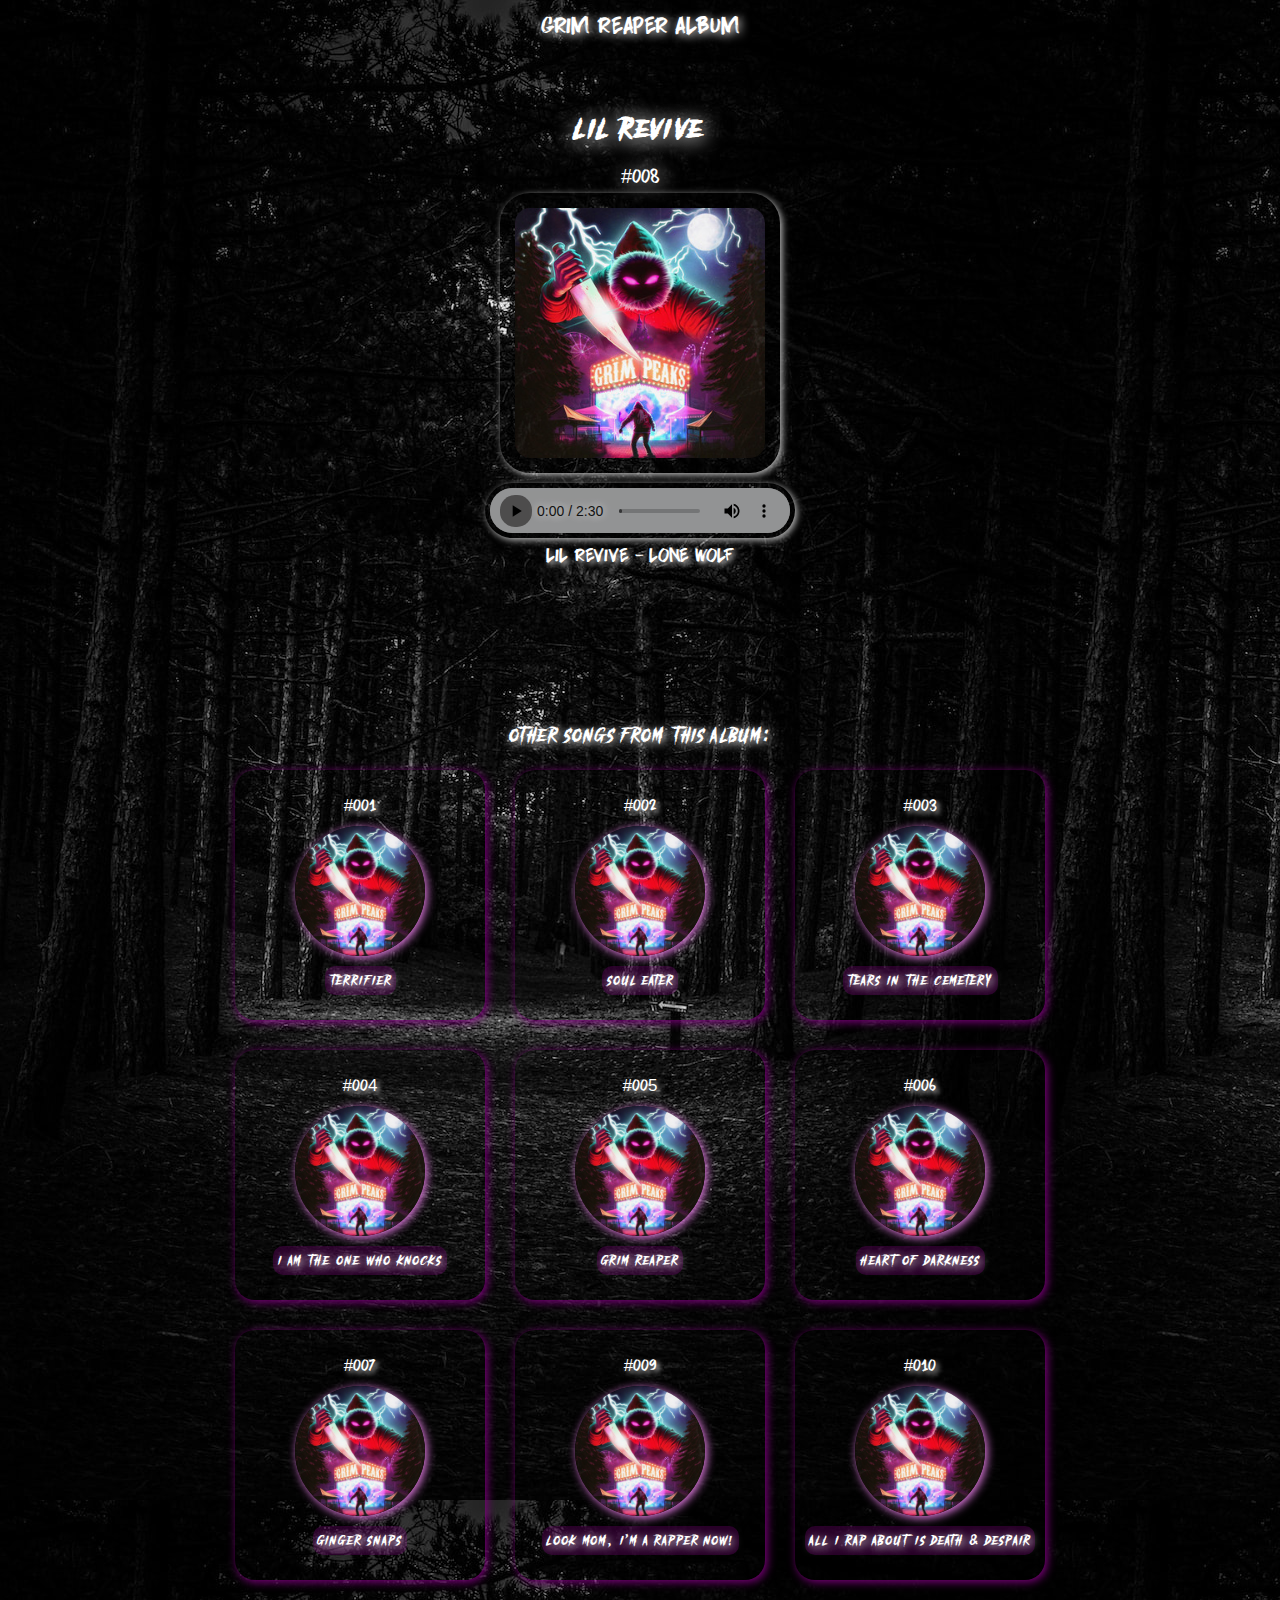
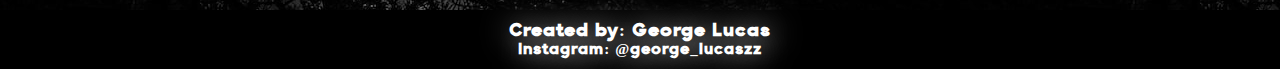
<file: aba8.html>
<!DOCTYPE html>
<html lang="en">

<head>
    <meta charset="UTF-8">
    <meta http-equiv="X-UA-Compatible" content="IE=edge">
    <meta name="viewport" content="width=device-width, initial-scale=1.0">
    <link rel="stylesheet" href="./src/css/estilos.css">
    <link rel="stylesheet" href="./src/css/reset.css">
    <link rel="stylesheet" href="./src/css/audio-box-style.css">
    <title>Lil Revive Album</title>
</head>

<header>
    <span class="Tema">Grim Reaper Album</span>
</header>

<body>

    <main>
        <ul class="play-music">

            <h1 class="titulo">LIL REVIVE</h1>

            <div class="song-number">
                <span>#008</span>
            </div>

            <li class="cartao-music">
                <img src="./src/imagens/aaaaaaaaaa.jpg" alt="revive" class="jpg">

                <div class="music">
                    <div class="box-music">
                        <audio controls>
                            <source src="./audios/sons/8.Lone Wolf.mp3" type="audio/mpeg">
                            Seu navegador não suporta audio
                        </audio>
                    </div>

                    <div class="informacoes-painel">
                        <span class="first-music">Lil Revive - Lone Wolf</span>

                    </div>
                </div>

            </li>
        </ul>

        <li>
            <div class="more-songs-here">
                <span>
                    Other songs from this album:
                </span>

            </div>

        </li>



        <ul class="painel-music">

            <li class="cartao-painel" id="soul-eater">


                <div class="informacoes-painel">
                    <span>#001</span>
                </div>
                <a href="index.html" target="_self">
                    <img src="./src/imagens/aaaaaaaaaa.jpg" alt="lil-revive-photo" class="imagem-painel">
                </a>
                <div class="name-music">
                    <span>Terrifier</span>
                </div>


            </li>

            <li class="cartao-painel">
                <div class="informacoes-painel">
                    <span>#002</span>
                </div>
                <a href="./aba2.html" target="_self">
                    <img src="./src/imagens/aaaaaaaaaa.jpg" alt="lil-revive-photo" class="imagem-painel">
                </a>
                <div class="name-music">
                    <span>Soul Eater</span>
                </div>

            </li>

            <li class="cartao-painel">

                <div class="informacoes-painel">
                    <span>#003</span>
                </div>
                <a href="./aba3.html" target="_self">
                    <img src="./src/imagens/aaaaaaaaaa.jpg" alt="lil-revive-photo" class="imagem-painel">
                </a>
                <div class="name-music">
                    <span>Tears in the Cemetery</span>
                </div>


            </li>

            <li class="cartao-painel">
                <div class="informacoes-painel">
                    <span>#004</span>
                </div>
                <a href="./aba4.html" target="_self">
                    <img src="./src/imagens/aaaaaaaaaa.jpg" alt="lil-revive-photo" class="imagem-painel">
                </a>
                <div class="name-music">
                    <span>I Am The One Who Knocks</span>
                </div>

            </li>

            <li class="cartao-painel">
                <div class="informacoes-painel">
                    <span>#005</span>
                </div>
                <a href="./aba5.html" target="_self">
                    <img src="./src/imagens/aaaaaaaaaa.jpg" alt="lil-revive-photo" class="imagem-painel">
                </a>
                <div class="name-music">
                    <span>Grim Reaper</span>
                </div>

            </li>

            <li class="cartao-painel">
                <div class="informacoes-painel">
                    <span>#006</span>
                </div>
                <a href="./aba6.html" target="_self">
                    <img src="./src/imagens/aaaaaaaaaa.jpg" alt="lil-revive-photo" class="imagem-painel">
                </a>
                <div class="name-music">
                    <span  class="heart">Heart of Darkness</span>
                </div>

            </li>

            <li class="cartao-painel">
                <div class="informacoes-painel">
                    <span>#007</span>
                </div>
                <a href="./aba7.html" target="_self">
                    <img src="./src/imagens/aaaaaaaaaa.jpg" alt="lil-revive-photo" class="imagem-painel">
                </a>
                <div class="name-music">
                    <span>Ginger Snaps</span>
                </div>

            </li>

            <li class="cartao-painel">
                <div class="informacoes-painel">
                    <span>#009</span>
                </div>
                <a href="./aba9.html" target="_self">
                    <img src="./src/imagens/aaaaaaaaaa.jpg" alt="lil-revive-photo" class="imagem-painel">
                </a>
                <div class="name-music">
                    <span>Look Mom, I'm a Rapper Now!</span>
                </div>

            </li>

            <li class="cartao-painel">
                <div class="informacoes-painel">
                    <span>#010</span>
                </div>
                <a href="./aba10.html" target="_self">
                    <img src="./src/imagens/aaaaaaaaaa.jpg" alt="lil-revive-photo" class="imagem-painel">
                </a>
                <div class="name-music">
                    <span>All I Rap About is Death & Despair</span>
                </div>

            </li>


        </ul>

    </main>

    <footer>
        <h3 class="nome">
            Created by: George Lucas
        </h3>
        <h4 class="insta">
            <a href="https://www.instagram.com/george_lucaszz" target="_blank">
                Instagram: @george_lucaszz
            </a>
        </h4>
    </footer>

</body>



</html>
</file>
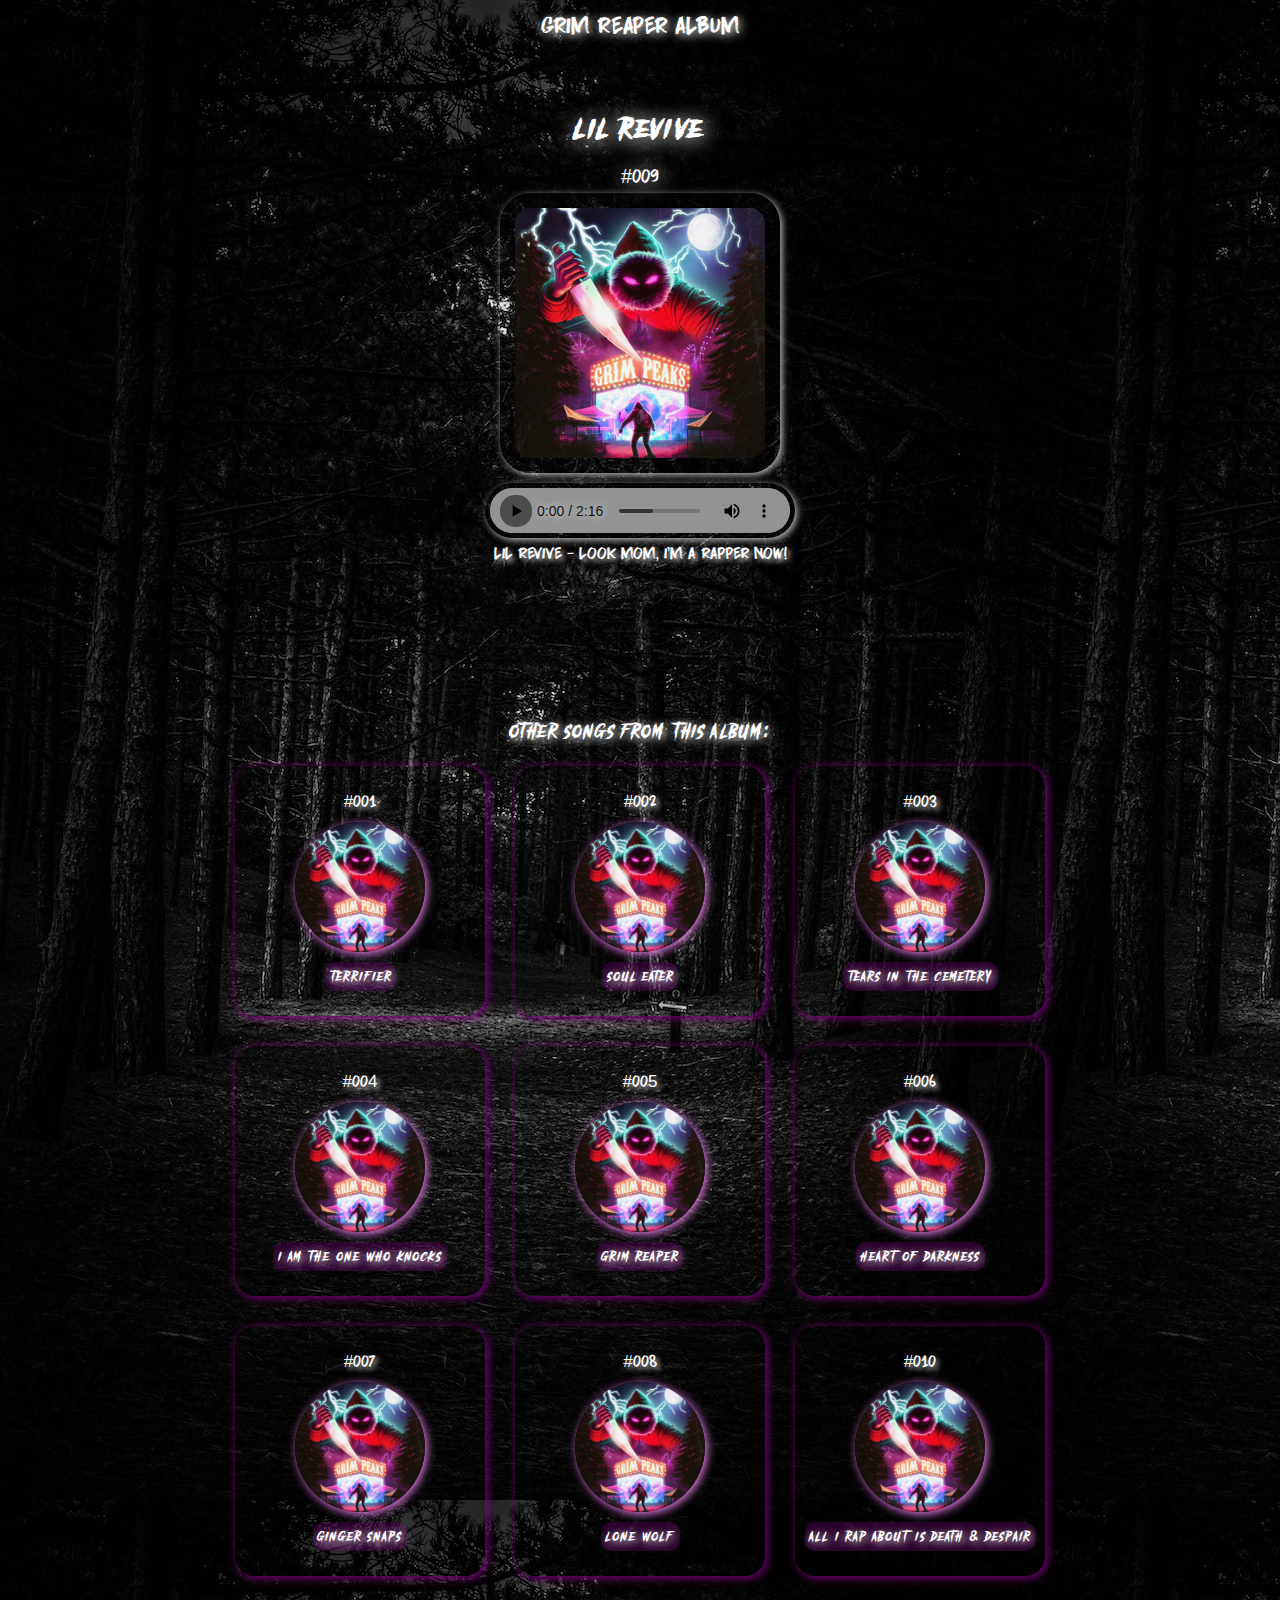
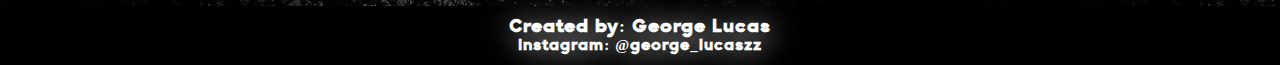
<file: aba9.html>
<!DOCTYPE html>
<html lang="en">

<head>
    <meta charset="UTF-8">
    <meta http-equiv="X-UA-Compatible" content="IE=edge">
    <meta name="viewport" content="width=device-width, initial-scale=1.0">
    <link rel="stylesheet" href="./src/css/estilos.css">
    <link rel="stylesheet" href="./src/css/reset.css">
    <link rel="stylesheet" href="./src/css/audio-box-style.css">
    <title>Lil Revive Album</title>
</head>

<header>
    <span class="Tema">Grim Reaper Album</span>
</header>

<body>

    <main>
        <ul class="play-music">

            <h1 class="titulo">LIL REVIVE</h1>

            <div class="song-number">
                <span>#009</span>
            </div>

            <li class="cartao-music">
                <img src="./src/imagens/aaaaaaaaaa.jpg" alt="revive" class="jpg">

                <div class="music">
                    <div class="box-music">
                        <audio controls>
                            <source src="./audios/sons/9.Look Mom Im a Rapper Now.mp3" type="audio/mpeg">
                            Seu navegador não suporta audio
                        </audio>
                    </div>

                    <div class="informacoes-painel">
                        <span class="first-music" id="text-long">Lil Revive - Look Mom, I'm a Rapper Now!</span>

                    </div>
                </div>

            </li>
        </ul>

        <li>
            <div class="more-songs-here">
                <span>
                    Other songs from this album:
                </span>

            </div>

        </li>



        <ul class="painel-music">

            <li class="cartao-painel" id="soul-eater">


                <div class="informacoes-painel">
                    <span>#001</span>
                </div>
                <a href="index.html" target="_self">
                    <img src="./src/imagens/aaaaaaaaaa.jpg" alt="lil-revive-photo" class="imagem-painel">
                </a>
                <div class="name-music">
                    <span>Terrifier</span>
                </div>


            </li>

            <li class="cartao-painel">
                <div class="informacoes-painel">
                    <span>#002</span>
                </div>
                <a href="./aba2.html" target="_self">
                    <img src="./src/imagens/aaaaaaaaaa.jpg" alt="lil-revive-photo" class="imagem-painel">
                </a>
                <div class="name-music">
                    <span>Soul Eater</span>
                </div>

            </li>

            <li class="cartao-painel">

                <div class="informacoes-painel">
                    <span>#003</span>
                </div>
                <a href="./aba3.html" target="_self">
                    <img src="./src/imagens/aaaaaaaaaa.jpg" alt="lil-revive-photo" class="imagem-painel">
                </a>
                <div class="name-music">
                    <span>Tears in the Cemetery</span>
                </div>


            </li>

            <li class="cartao-painel">
                <div class="informacoes-painel">
                    <span>#004</span>
                </div>
                <a href="./aba4.html" target="_self">
                    <img src="./src/imagens/aaaaaaaaaa.jpg" alt="lil-revive-photo" class="imagem-painel">
                </a>
                <div class="name-music">
                    <span>I Am The One Who Knocks</span>
                </div>

            </li>

            <li class="cartao-painel">
                <div class="informacoes-painel">
                    <span>#005</span>
                </div>
                <a href="./aba5.html" target="_self">
                    <img src="./src/imagens/aaaaaaaaaa.jpg" alt="lil-revive-photo" class="imagem-painel">
                </a>
                <div class="name-music">
                    <span>Grim Reaper</span>
                </div>

            </li>

            <li class="cartao-painel">
                <div class="informacoes-painel">
                    <span>#006</span>
                </div>
                <a href="./aba6.html" target="_self">
                    <img src="./src/imagens/aaaaaaaaaa.jpg" alt="lil-revive-photo" class="imagem-painel">
                </a>
                <div class="name-music">
                    <span class="heart">Heart of Darkness</span>
                </div>

            </li>

            <li class="cartao-painel">
                <div class="informacoes-painel">
                    <span>#007</span>
                </div>
                <a href="./aba7.html" target="_self">
                    <img src="./src/imagens/aaaaaaaaaa.jpg" alt="lil-revive-photo" class="imagem-painel">
                </a>
                <div class="name-music">
                    <span>Ginger Snaps</span>
                </div>

            </li>

            <li class="cartao-painel">
                <div class="informacoes-painel">
                    <span>#008</span>
                </div>
                <a href="./aba8.html" target="_self">
                    <img src="./src/imagens/aaaaaaaaaa.jpg" alt="lil-revive-photo" class="imagem-painel">
                </a>
                <div class="name-music">
                    <span class="mom">Lone Wolf</span>
                </div>

            </li>

            <li class="cartao-painel">
                <div class="informacoes-painel">
                    <span>#010</span>
                </div>
                <a href="./aba10.html" target="_self">
                    <img src="./src/imagens/aaaaaaaaaa.jpg" alt="lil-revive-photo" class="imagem-painel">
                </a>
                <div class="name-music">
                    <span>All I Rap About is Death & Despair</span>
                </div>

            </li>


        </ul>

    </main>

    <footer>
        <h3 class="nome">
            Created by: George Lucas
        </h3>
        <h4 class="insta">
            <a href="https://www.instagram.com/george_lucaszz" target="_blank">
                Instagram: @george_lucaszz
            </a>
        </h4>
    </footer>

</body>



</html>
</file>
<file: src/css/estilos.css>
header {
    display: flex;
    justify-content: center;
    position: relative;
    align-items: center;
    top: 10px;
    white-space: nowrap;
    text-shadow: 2px 2px 10px whitesmoke
}

header:hover {
    transform: scale(1.05);
    transition: 0.3s ease-in-out;
}

body {
    background-image: url(../imagens/dark-forest.jpg);

    background-color: black;
}

main {
    padding: 150px;
}

main .titulo {
    color: #fff;
    display: flex;
    justify-content: center;
    position: relative;
    white-space: nowrap;
    top: -70px;
    letter-spacing: 4px;
    text-shadow: 2px 2px 1px #000;
    text-shadow: 2px 2px 20px #fff;

    animation: animate__pulse;
    animation-duration: 2s;
}

main .song-number {
    display: flex;
    justify-content: center;
    align-items: center;
    position: relative;
    top: -55px;
    font-size: 20px;
    text-shadow: 2px 2px 20px #fff;
}

main .informacoes-painel .first-music {

    display: flex;
    justify-content: center;
    align-items: center;
    padding: 5px;
    text-shadow: 3px 3px 5px silver;
    font-size: 20px;
}

main .informacoes-painel {

    display: flex;
    justify-content: center;
    align-items: center;
    padding: 0px;
    text-shadow: 3px 3px 5px silver;
}


main .cartao-music {

    display: flex;
    justify-content: center;
    flex-direction: column;
    align-items: center;
    position: relative;
    top: -50px;
    gap: 10px;
}


main .jpg {
    border-radius: 30px;
    width: 250px;
    height: 250px;
}

main .jpg:hover {
    transform: scale(1.03);
    transition: 0.2s ease-in-out;

}

main .jpg {
    display: flex;
    flex-direction: column;
    padding: 15px;
    box-shadow: 2px 2px 7px silver;


}

main .box-music {

    border-radius: 35px;
    display: flex;
    flex-direction: row;
    box-shadow: 2px 2px 7px silver;
    padding: 5px;
    size: 10px;


}

main #text-long {
    font-size: 17px;
}



main .informacoes {

    display: flex;
    justify-content: center;
    align-items: center;
    padding: 5px;

}

main .more-songs-here {

    display: flex;
    flex-direction: column;
    position: relative;
    top: 100px;
    align-items: center;
    white-space: nowrap;
    font-size: 25px;
    text-shadow: 2px 2px 10px #fff;
    letter-spacing: 2px;


}

main .painel-music {

    display: flex;
    justify-content: center;
    position: relative;
    top: 120px;
    flex-direction: row;
    flex-wrap: wrap;
    gap: 30px;
    align-items: center;



}

main .cartao-painel {
    width: 250px;
    box-shadow: 2px 2px 10px purple;
    display: flex;
    justify-content: center;
    flex-direction: column;
    align-items: center;
    height: 250px;
    gap: 10px;
    border-radius: 20px;

}

main .cartao-painel:hover {

    transform: scale(1.05);
    transition: 0.3s ease-in-out
}


main .imagem-painel {
    width: 130px;
    border-radius: 100px;
    box-shadow: 2px 2px 10px violet;
    display: flex;


}

main .name-music {

    text-shadow: 2px 2px 10px #fff;
    background-color: rgba(128, 0, 128, 0.3);
    padding: 5px;
    border-radius: 10px;
    letter-spacing: 2px;


}

main .name-music .heart{
    white-space: nowrap;
}



footer {
    margin: 0;
    padding: 10px;
    display: flex;
    justify-content: center;
    align-items: center;
    flex-direction: column;

}
</file>
<file: src/css/audio-box-style.css>
audio::-webkit-media-controls-panel {
    background-color: rgba(51, 51, 51, 0.5);


}

audio::-webkit-media-controls-play-button {
    background-color: rgba(77, 76, 76, 1.5);
    border-radius: 15px;
}


audio{
    width: 300px;
    height: 45px;
    
    
}
</file>
